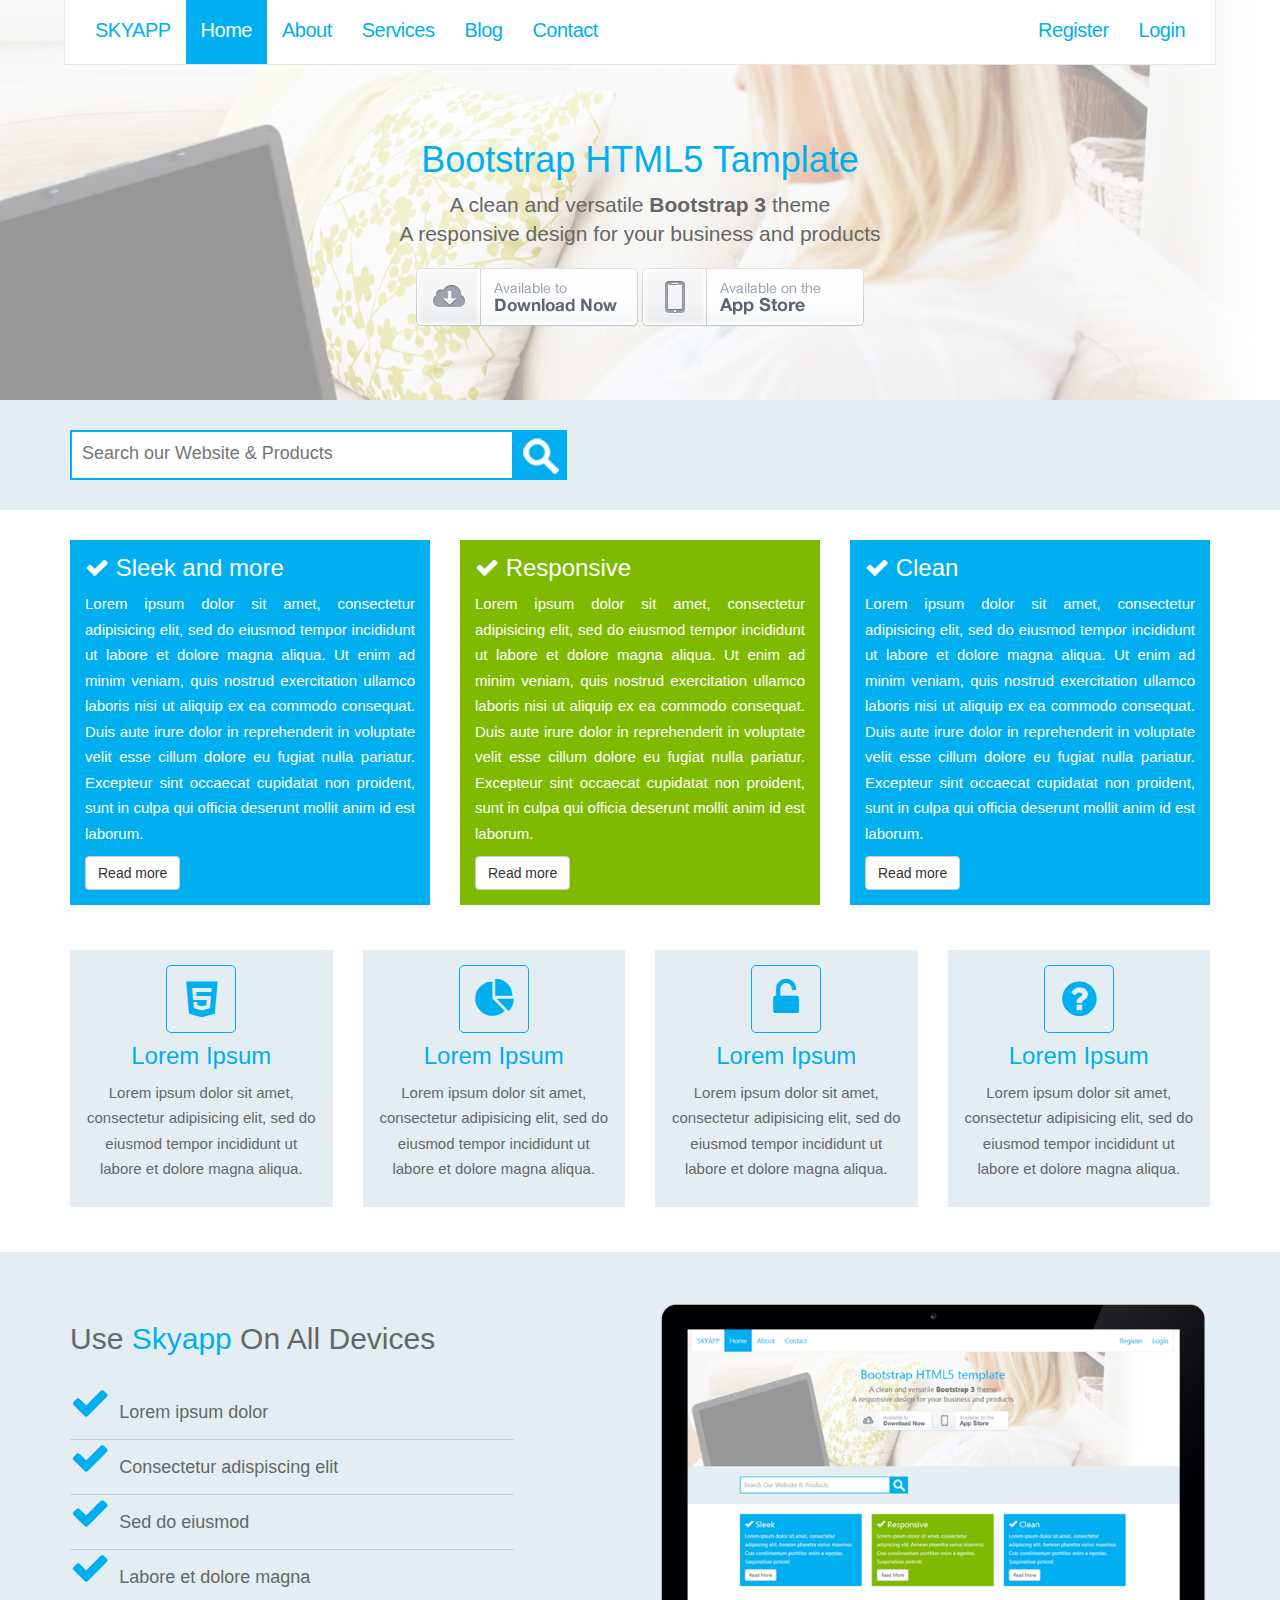
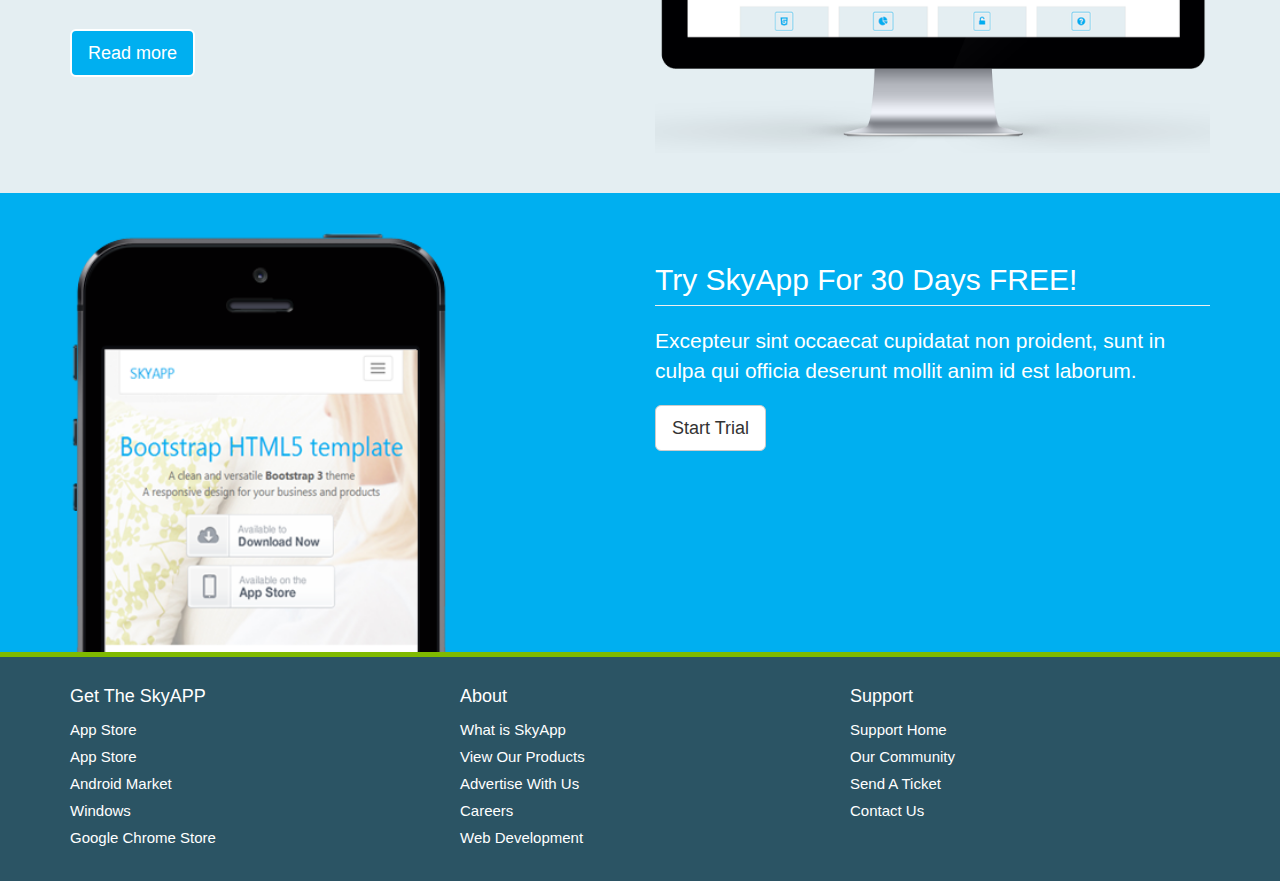
<file: index.html>
<!DOCTYPE html>
<html lang="en">
  <head>
    <meta charset="utf-8">
    <meta http-equiv="X-UA-Compatible" content="IE=edge">
    <meta name="viewport" content="width=device-width, initial-scale=1">

    <title>SkyApp | Welcome</title>

    <!-- Bootstrap core CSS -->
    <link href="css/bootstrap.css" rel="stylesheet">
    <!-- Custom styles for this template -->
    <link href="css/font-awesome.css" rel="stylesheet">
    <link href="css/main.css" rel="stylesheet">
  </head>

  <body>
    <header class="header-main">
      <nav class="navbar navbar-inverse navbar-fixed-top">
          <div class="navbar-header">
            <button type="button" class="navbar-toggle collapsed" data-toggle="collapse" data-target="#navbar" aria-expanded="false" aria-controls="navbar">
              <span class="sr-only">Toggle navigation</span>
              <span class="icon-bar"></span>
              <span class="icon-bar"></span>
              <span class="icon-bar"></span>
            </button>
            <a class="navbar-brand" href="#">SKYAPP</a>
          </div>
          <div id="navbar" class="collapse navbar-collapse">
            <ul class="nav navbar-nav">
              <li class="active"><a href="index.html">Home</a></li>
              <li><a href="about.html">About</a></li>
              <li><a href="services.html">Services</a></li>
              <li><a href="blog.html">Blog</a></li>
              <li><a href="contact.html">Contact</a></li>
            </ul>
            <ul class="nav navbar-nav navbar-sub pull-right">
                <li><a href="#">Register</a></li>
                <li><a href="#">Login</a></li>
            </ul>
          </div>
          <!--/.nav-collapse -->
      </nav>
    </header>

    <section class="section-showcase">
      <div class="container showcase-content">
        <h1>Bootstrap HTML5 Tamplate</h1>
        <p class="lead">A clean and versatile <strong> Bootstrap 3</strong> theme<br> A responsive design for your business and products</p>
        <div class="downloads">
          <a href="#"><img src="img/btn-download.png" alt="Download"></a>
          <a href="#"><img src="img/btn-appstore.png" alt="Download"></a>
        </div>
      </div>
    </section>

    <section class="section-light">
      <div class="container">
        <div class="row">
          <div class="col-md-6">
            <form class="search">
              <div>
                <input type="search" placeholder="Search our Website & Products">
                <button type="submit" value=""><img src="img/search.png" alt="search"></button>
              </div>
            </form>
          </div>
          <div class="col-md-6">

          </div>
        </div>
      </div>
    </section>

    <section class="section-justify">
      <div class="container">
        <div class="row">
          <div class="col-md-4">
            <div class="block block-primary">
              <h3><i class="fa fa-check"></i> Sleek and more</h3>
              <p>Lorem ipsum dolor sit amet, consectetur adipisicing elit, sed do
              eiusmod tempor incididunt ut labore et dolore magna aliqua. Ut enim ad minim veniam,
              quis nostrud exercitation ullamco laboris nisi ut aliquip ex ea commodo consequat.
              Duis aute irure dolor in reprehenderit in voluptate velit esse cillum dolore eu
              fugiat nulla pariatur. Excepteur sint occaecat cupidatat non proident, sunt in culpa
              qui officia deserunt mollit anim id est laborum.
              </p>
              <a href="#" class="btn btn-default">Read more</a>
            </div>
          </div>
          <div class="col-md-4">
            <div class="block block-secondary">
              <h3><i class="fa fa-check"></i> Responsive</h3>
              <p>Lorem ipsum dolor sit amet, consectetur adipisicing elit, sed do
              eiusmod tempor incididunt ut labore et dolore magna aliqua. Ut enim ad minim veniam,
              quis nostrud exercitation ullamco laboris nisi ut aliquip ex ea commodo consequat.
              Duis aute irure dolor in reprehenderit in voluptate velit esse cillum dolore eu
              fugiat nulla pariatur. Excepteur sint occaecat cupidatat non proident, sunt in culpa
              qui officia deserunt mollit anim id est laborum.
              </p>
              <a href="#" class="btn btn-default">Read more</a>
          </div>
          </div>
          <div class="col-md-4">
            <div class="block block-primary">
              <h3><i class="fa fa-check"></i> Clean</h3>
              <p>Lorem ipsum dolor sit amet, consectetur adipisicing elit, sed do
              eiusmod tempor incididunt ut labore et dolore magna aliqua. Ut enim ad minim veniam,
              quis nostrud exercitation ullamco laboris nisi ut aliquip ex ea commodo consequat.
              Duis aute irure dolor in reprehenderit in voluptate velit esse cillum dolore eu
              fugiat nulla pariatur. Excepteur sint occaecat cupidatat non proident, sunt in culpa
              qui officia deserunt mollit anim id est laborum.
              </p>
              <a href="#" class="btn btn-default">Read more</a>
          </div>
        </div>
      </div>
    </section>

    <section class="no-pad-top">
      <div class="container">
        <div class="row">
          <div class="col-md-3">
            <div class="block block-light block-center">
              <i class="fa fa-html5 fa-primary fa-border fa-6"></i>
              <h3 class="heading-primary">Lorem Ipsum</h3>
              <p>Lorem ipsum dolor sit amet, consectetur adipisicing elit, sed do
              eiusmod tempor incididunt ut labore et dolore magna aliqua.</p>
            </div>
          </div>
          <div class="col-md-3">
            <div class="block block-light block-center">
              <i class="fa fa-pie-chart fa-primary fa-border fa-6"></i>
              <h3 class="heading-primary">Lorem Ipsum</h3>
              <p>Lorem ipsum dolor sit amet, consectetur adipisicing elit, sed do
              eiusmod tempor incididunt ut labore et dolore magna aliqua.</p>
            </div>
          </div>
          <div class="col-md-3">
            <div class="block block-light block-center">
              <i class="fa fa-unlock-alt fa-primary fa-border fa-6"></i>
              <h3 class="heading-primary">Lorem Ipsum</h3>
              <p>Lorem ipsum dolor sit amet, consectetur adipisicing elit, sed do
              eiusmod tempor incididunt ut labore et dolore magna aliqua.</p>
            </div>
          </div>
          <div class="col-md-3">
            <div class="block block-light block-center">
              <i class="fa fa-question-circle fa-primary fa-border fa-6"></i>
              <h3 class="heading-primary">Lorem Ipsum</h3>
              <p>Lorem ipsum dolor sit amet, consectetur adipisicing elit, sed do
              eiusmod tempor incididunt ut labore et dolore magna aliqua.</p>
            </div>
          </div>
        </div>
      </div>
    </section>

    <section class="section-light extra-pad">
      <div class="container">
        <div class="row">
          <div class="col-md-6">
              <h2 class="page-header">Use <span class="em-primary">Skyapp</span> On All Devices</h2>
              <ul class="list list-feature">
                <li><i class="fa fa-check fa-primary fa-6"></i> <span>Lorem ipsum dolor</span></li>
                <li><i class="fa fa-check fa-primary fa-6"></i> <span>Consectetur adispiscing elit</span></li>
                <li><i class="fa fa-check fa-primary fa-6"></i> <span>Sed do eiusmod</span></li>
                <li><i class="fa fa-check fa-primary fa-6"></i> <span>Labore et dolore magna</span></li>
              </ul>
              <br>
              <a href="#" class="btn btn-primary btn-lg">Read more</a>
            </div>
          <div class="col-md-6">
            <img class="device" src="img/device-imac.png">
          </div>
        </div>
      </div>
    </section>

    <section class="section-primary extra-pad">
      <div class="container">
        <div class="row">
          <div class="col-md-6">
            <img class="device device-small" src="img/device-iphone.png">
            </div>
          <div class="col-md-6">
            <h2 class="page-header">Try SkyApp For 30 Days FREE!</h2>
            <p class="lead">Excepteur sint occaecat cupidatat non proident, sunt in culpa
            qui officia deserunt mollit anim id est laborum.</p>
            <a href="#" class="btn btn-lg btn-default btn-rounded">Start Trial</a>
          </div>
        </div>
      </div>
    </section>

    <footer class="footer-main">
      <div class="container">
        <div class="row">
          <div class="col-md-4">
            <h4>Get The SkyAPP</h4>
            <ul>
              <li class="app-appstore"><a href="#">App Store</a></li>
              <li class="app-play"><a href="#">App Store</a></li>
              <li class="app-droid-"><a href="#">Android Market</a></li>
              <li class="app-windows"><a href="#">Windows</a></li>
              <li class="app-chrome"><a href="#">Google Chrome Store</a></li>
            </ul>
          </div>
          <div class="col-md-4">
            <h4>About</h4>
            <ul>
              <li><a href="#">What is SkyApp</a></li>
              <li><a href="#">View Our Products</a></li>
              <li><a href="#">Advertise With Us</a></li>
              <li><a href="#">Careers</a></li>
              <li><a href="#">Web Development</a></li>
            </ul>
          </div>
          <div class="col-md-4">
            <h4>Support</h4>
            <ul>
              <li><a href="#">Support Home</a></li>
              <li><a href="#">Our Community</a></li>
              <li><a href="#">Send A Ticket</a></li>
              <li><a href="#">Contact Us</a></li>
            </ul>
          </div>
        </div>
      </div>
    </footer>


    <!-- Bootstrap core JavaScript
    ================================================== -->
    <!-- Placed at the end of the document so the pages load faster -->
    <script src="js/jquery.js"></script>
    <script src="js/bootstrap.js"></script>
  </body>
</html>
</file>
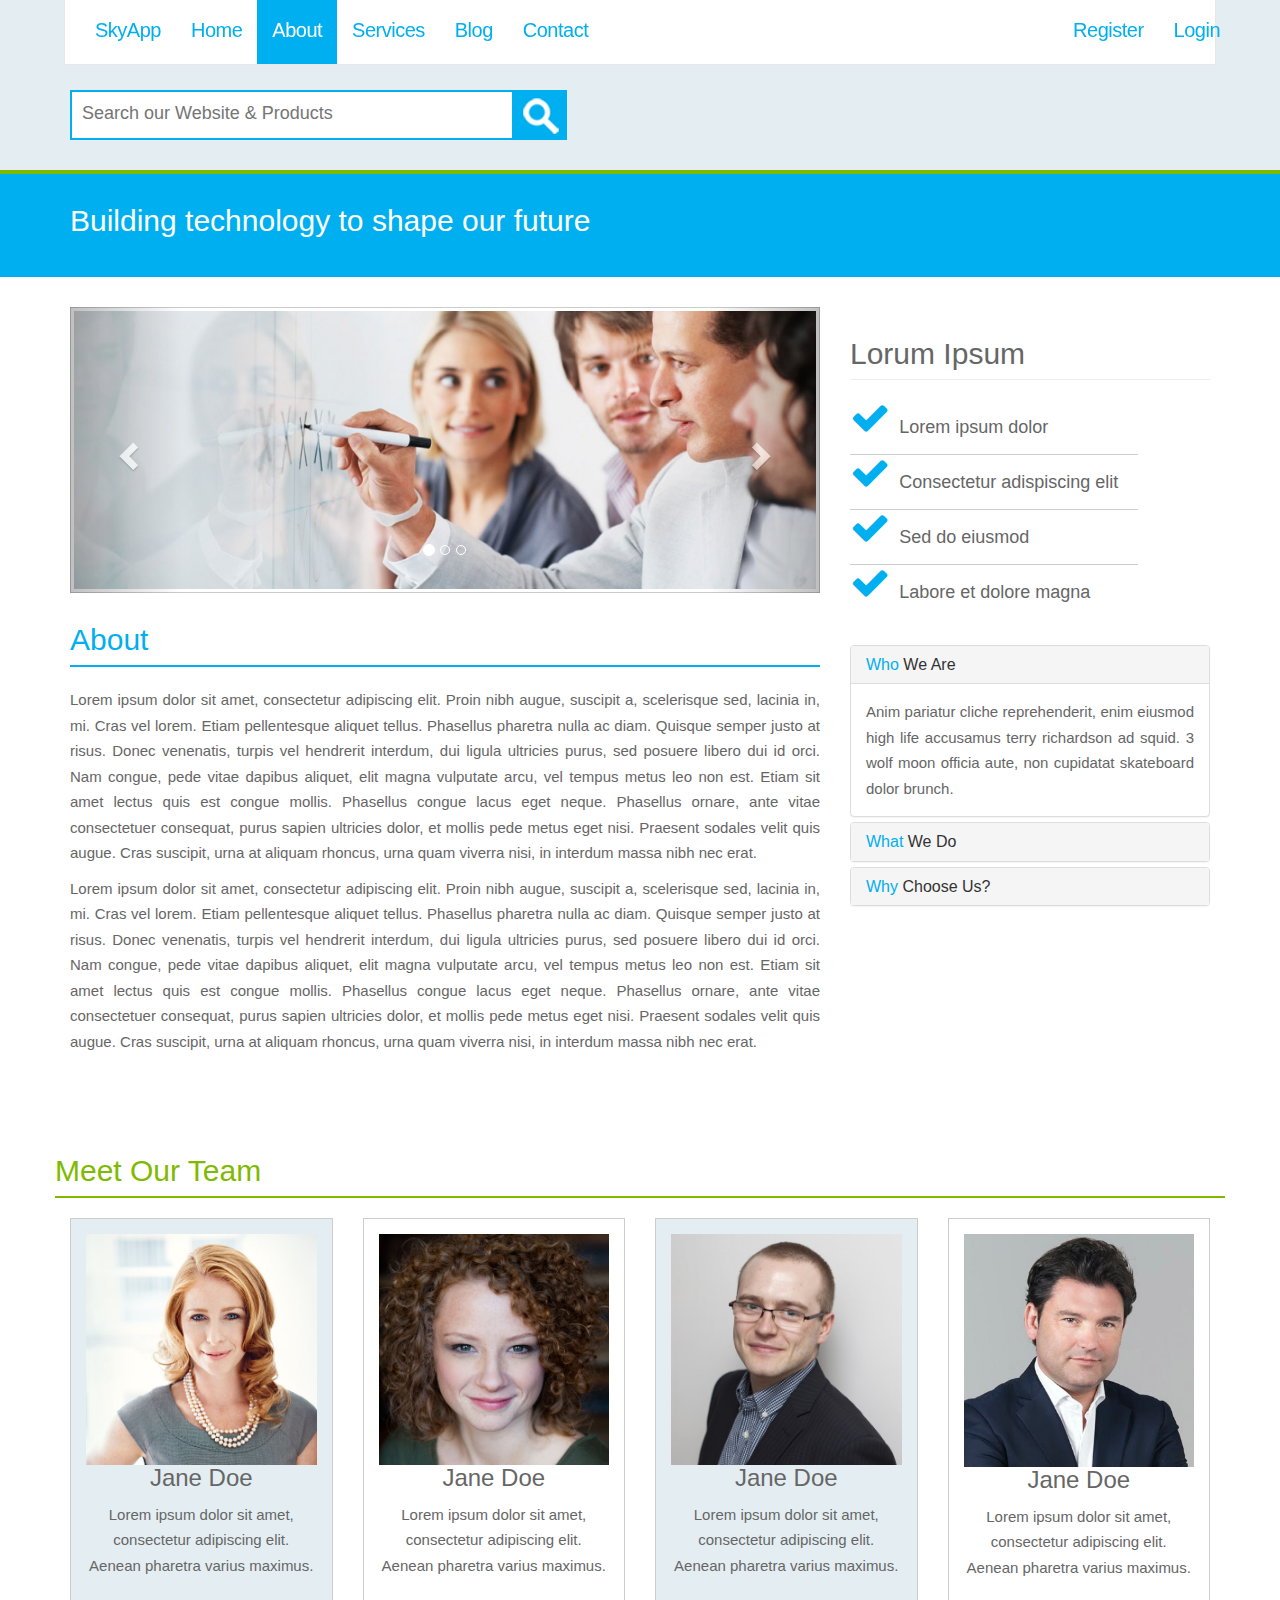
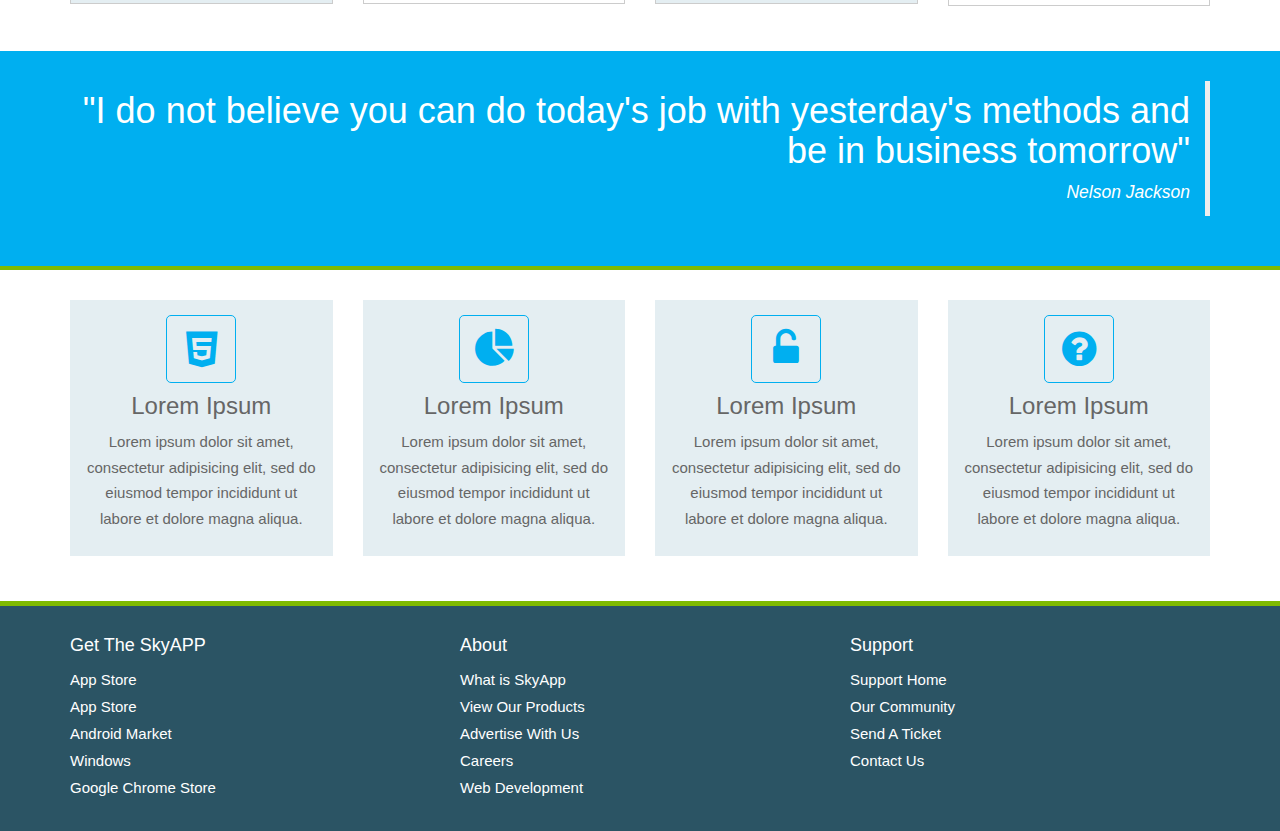
<file: about.html>
<!DOCTYPE html>
<html lang="en">
  <head>
    <meta charset="utf-8">
    <meta http-equiv="X-UA-Compatible" content="IE=edge">
    <meta name="viewport" content="width=device-width, initial-scale=1">

    <title>SkyApp | About</title>

    <!-- Bootstrap core CSS -->
    <link href="css/bootstrap.css" rel="stylesheet">
    <!-- Custom styles for this template -->
    <link href="css/font-awesome.css" rel="stylesheet">
    <link href="css/main.css" rel="stylesheet">
  </head>
  <body>
    <header class="header-main">
      <nav class="navbar navbar-inverse navbar-fixed-top">
        <div class="container">
          <div class="navbar-header">
            <button type="button" class="navbar-toggle collapsed" data-toggle="collapse" data-target="#navbar" aria-expanded="false" aria-controls="navbar">
              <span class="sr-only">Toggle navigation</span>
              <span class="icon-bar"></span>
              <span class="icon-bar"></span>
              <span class="icon-bar"></span>
            </button>
            <a class="navbar-brand" href="#">SkyApp</a>
          </div>
          <div id="navbar" class="collapse navbar-collapse">
            <ul class="nav navbar-nav">
              <li><a href="index.html">Home</a></li>
              <li class="active"><a href="about.html">About</a></li>
              <li><a href="services.html">Services</a></li>
              <li><a href="blog.html">Blog</a></li>
              <li><a href="contact.html">Contact</a></li>
            </ul>
            <ul class="nav navbar-nav navbar-sub pull-right">
                <li><a href="#">Register</a></li>
                <li><a href="#">Login</a></li>
            </ul>
          </div><!--/.nav-collapse -->
        </div>
      </nav>
  </header>

<section class="section-light top-inner">
  <div class="container">
    <div class="row">
      <div class="col-md-6">
        <form class="search">
          <div>
            <input type="search" placeholder="Search our Website & Products">
            <button type="submit" value=""><img src="img/search.png" alt="search"></button>

          </div>
        </form>
      </div>
      <div class="col-md-6">

      </div>
    </div>
  </div>
</section>

<section class="section-primary-a">
  <div class="container">
    <div class="row">
      <div class="col-md-12">
        <h2>Building technology to shape our future</h2>
      </div>
    </div>
  </div>
</section>

<section class="section-main section-justify">
  <div class="container">
    <div class="row">
      <div class="col-md-8">
        <div id="carousel-example-generic" class="carousel slide" data-ride="carousel">
          <!-- Indicators -->
          <ol class="carousel-indicators">
            <li data-target="#carousel-example-generic" data-slide-to="0" class="active"></li>
            <li data-target="#carousel-example-generic" data-slide-to="1"></li>
            <li data-target="#carousel-example-generic" data-slide-to="2"></li>
          </ol>

          <!-- Wrapper for slides -->
          <div class="carousel-inner" role="listbox">
            <div class="item active">
              <img src="img/slide1.jpg" alt="...">
              <div class="carousel-caption">
              </div>
            </div>
            <div class="item">
              <img src="img/slide2.jpg" alt="...">
              <div class="carousel-caption">
              </div>
            </div>
            <div class="item">
              <img src="img/slide3.jpg" alt="...">
              <div class="carousel-caption">
              </div>
            </div>
          </div>

          <!-- Controls -->
          <a class="left carousel-control" href="#carousel-example-generic" role="button" data-slide="prev">
            <span class="glyphicon glyphicon-chevron-left" aria-hidden="true"></span>
            <span class="sr-only">Previous</span>
          </a>
          <a class="right carousel-control" href="#carousel-example-generic" role="button" data-slide="next">
            <span class="glyphicon glyphicon-chevron-right" aria-hidden="true"></span>
            <span class="sr-only">Next</span>
          </a>
        </div>
        <h2 class="page-header heading-primary-a">About</h2>
        <p>Lorem ipsum dolor sit amet, consectetur adipiscing elit. Proin nibh augue, suscipit a, scelerisque sed, lacinia in, mi. Cras vel lorem. Etiam pellentesque aliquet tellus. Phasellus pharetra nulla ac diam. Quisque semper justo at risus. Donec venenatis, turpis vel hendrerit interdum, dui ligula ultricies purus, sed posuere libero dui id orci. Nam congue, pede vitae dapibus aliquet, elit magna vulputate arcu, vel tempus metus leo non est. Etiam sit amet lectus quis est congue mollis. Phasellus congue lacus eget neque. Phasellus ornare, ante vitae consectetuer consequat, purus sapien ultricies dolor, et mollis pede metus eget nisi. Praesent sodales velit quis augue. Cras suscipit, urna at aliquam rhoncus, urna quam viverra nisi, in interdum massa nibh nec erat.</p>
        <p>Lorem ipsum dolor sit amet, consectetur adipiscing elit. Proin nibh augue, suscipit a, scelerisque sed, lacinia in, mi. Cras vel lorem. Etiam pellentesque aliquet tellus. Phasellus pharetra nulla ac diam. Quisque semper justo at risus. Donec venenatis, turpis vel hendrerit interdum, dui ligula ultricies purus, sed posuere libero dui id orci. Nam congue, pede vitae dapibus aliquet, elit magna vulputate arcu, vel tempus metus leo non est. Etiam sit amet lectus quis est congue mollis. Phasellus congue lacus eget neque. Phasellus ornare, ante vitae consectetuer consequat, purus sapien ultricies dolor, et mollis pede metus eget nisi. Praesent sodales velit quis augue. Cras suscipit, urna at aliquam rhoncus, urna quam viverra nisi, in interdum massa nibh nec erat.</p>

      </div>
      <div class="col-md-4">
        <h2 class="page-header">Lorum Ipsum</h2>
        <ul class="list list-feature">
          <li><i class="fa fa-check fa-primary fa-6"></i> <span>Lorem ipsum dolor</span></li>
          <li><i class="fa fa-check fa-primary fa-6"></i> <span>Consectetur adispiscing elit</span></li>
          <li><i class="fa fa-check fa-primary fa-6"></i> <span>Sed do eiusmod</span></li>
          <li><i class="fa fa-check fa-primary fa-6"></i> <span>Labore et dolore magna</span></li>
        </ul>
        <br>
        <div class="panel-group" id="accordion" role="tablist" aria-multiselectable="true">
  <div class="panel panel-default">
    <div class="panel-heading" role="tab" id="headingOne">
      <h4 class="panel-title">
        <a role="button" data-toggle="collapse" data-parent="#accordion" href="#collapseOne" aria-expanded="true" aria-controls="collapseOne">
          <span class="em-primary">Who</span> We Are
        </a>
      </h4>
    </div>
    <div id="collapseOne" class="panel-collapse collapse in" role="tabpanel" aria-labelledby="headingOne">
      <div class="panel-body">
        Anim pariatur cliche reprehenderit, enim eiusmod high life accusamus terry richardson ad squid. 3 wolf moon officia aute, non cupidatat skateboard dolor brunch.
      </div>
    </div>
  </div>
  <div class="panel panel-default">
    <div class="panel-heading" role="tab" id="headingTwo">
      <h4 class="panel-title">
        <a class="collapsed" role="button" data-toggle="collapse" data-parent="#accordion" href="#collapseTwo" aria-expanded="false" aria-controls="collapseTwo">
          <span class="em-primary">What</span> We Do
        </a>
      </h4>
    </div>
    <div id="collapseTwo" class="panel-collapse collapse" role="tabpanel" aria-labelledby="headingTwo">
      <div class="panel-body">
        Anim pariatur cliche reprehenderit, enim eiusmod high life accusamus terry richardson ad squid. 3 wolf moon officia aute, non cupidatat skateboard dolor brunch.
      </div>
    </div>
  </div>
  <div class="panel panel-default">
    <div class="panel-heading" role="tab" id="headingThree">
      <h4 class="panel-title">
        <a class="collapsed" role="button" data-toggle="collapse" data-parent="#accordion" href="#collapseThree" aria-expanded="false" aria-controls="collapseThree">
          <span class="em-primary">Why</span> Choose Us?
        </a>
      </h4>
    </div>
    <div id="collapseThree" class="panel-collapse collapse" role="tabpanel" aria-labelledby="headingThree">
      <div class="panel-body">
        Anim pariatur cliche reprehenderit, enim eiusmod high life accusamus terry richardson ad squid.
      </div>
    </div>
  </div>
</div>
      </div>
    </div>
  </div>
</section>

<section>
  <div class="container">
    <div class="row">
      <h2 class="page-header heading-secondary-a">Meet Our Team</h2>
      <div class="col-md-3">
        <div class="block block-light block-center block-image block-border">
          <img src="img/headshot1.jpg">
          <h3>Jane Doe</h3>
          <p>
            Lorem ipsum dolor sit amet, consectetur adipiscing elit. Aenean pharetra varius maximus.
          </p>
        </div>
      </div>
      <div class="col-md-3">
        <div class="block block-center block-image block-border">
          <img src="img/headshot2.jpg">
          <h3>Jane Doe</h3>
          <p>
            Lorem ipsum dolor sit amet, consectetur adipiscing elit. Aenean pharetra varius maximus.
          </p>
        </div>
      </div>
      <div class="col-md-3">
        <div class="block block-light block-center block-image block-border">
          <img src="img/headshot3.jpg">
          <h3>Jane Doe</h3>
          <p>
            Lorem ipsum dolor sit amet, consectetur adipiscing elit. Aenean pharetra varius maximus.
          </p>
        </div>
      </div>
      <div class="col-md-3">
        <div class="block block-center block-image block-border">
          <img src="img/headshot4.jpg">
          <h3>Jane Doe</h3>
          <p>
            Lorem ipsum dolor sit amet, consectetur adipiscing elit. Aenean pharetra varius maximus.
          </p>
        </div>
      </div>
    </div>
  </div>
</section>

<section class="section-primary-b">
  <div class="container">
    <div class="row">
      <div class="col-md-12">
        <blockquote class="blockquote blockquote-reverse">
          <h1>"I do not believe you can do today's job with yesterday's methods and be in business tomorrow"</h1>
          <em>Nelson Jackson</em>
        </blockquote>
      </div>
    </div>
  </div>
</section>

<section>
  <div class="container">
    <div class="row">
      <div class="col-md-3">
        <div class="block block-light block-center">
          <i class="fa fa-html5 fa-primary fa-border fa-6"></i>
          <h3>Lorem Ipsum</h3>
          <p>Lorem ipsum dolor sit amet, consectetur adipisicing elit, sed do
          eiusmod tempor incididunt ut labore et dolore magna aliqua.</p>
        </div>
      </div>
      <div class="col-md-3">
        <div class="block block-light block-center">
          <i class="fa fa-pie-chart fa-primary fa-border fa-6"></i>
          <h3>Lorem Ipsum</h3>
          <p>Lorem ipsum dolor sit amet, consectetur adipisicing elit, sed do
          eiusmod tempor incididunt ut labore et dolore magna aliqua.</p>
        </div>
      </div>
      <div class="col-md-3">
        <div class="block block-light block-center">
          <i class="fa fa-unlock-alt fa-primary fa-border fa-6"></i>
          <h3>Lorem Ipsum</h3>
          <p>Lorem ipsum dolor sit amet, consectetur adipisicing elit, sed do
          eiusmod tempor incididunt ut labore et dolore magna aliqua.</p>
        </div>
      </div>
      <div class="col-md-3">
        <div class="block block-light block-center">
          <i class="fa fa-question-circle fa-primary fa-border fa-6"></i>
          <h3>Lorem Ipsum</h3>
          <p>Lorem ipsum dolor sit amet, consectetur adipisicing elit, sed do
          eiusmod tempor incididunt ut labore et dolore magna aliqua.</p>
        </div>
      </div>
    </div>
  </div>
</section>

<footer class="footer-main">
  <div class="container">
    <div class="row">
      <div class="col-md-4">
        <h4>Get The SkyAPP</h4>
        <ul>
          <li class="app-appstore"><a href="#">App Store</a></li>
          <li class="app-play"><a href="#">App Store</a></li>
          <li class="app-droid-"><a href="#">Android Market</a></li>
          <li class="app-windows"><a href="#">Windows</a></li>
          <li class="app-chrome"><a href="#">Google Chrome Store</a></li>
        </ul>
      </div>
      <div class="col-md-4">
        <h4>About</h4>
        <ul>
          <li><a href="#">What is SkyApp</a></li>
          <li><a href="#">View Our Products</a></li>
          <li><a href="#">Advertise With Us</a></li>
          <li><a href="#">Careers</a></li>
          <li><a href="#">Web Development</a></li>
        </ul>
      </div>
      <div class="col-md-4">
        <h4>Support</h4>
        <ul>
          <li><a href="#">Support Home</a></li>
          <li><a href="#">Our Community</a></li>
          <li><a href="#">Send A Ticket</a></li>
          <li><a href="#">Contact Us</a></li>
        </ul>
      </div>
    </div>
  </div>
</footer>


    <!-- Bootstrap core JavaScript
    ================================================== -->
    <!-- Placed at the end of the document so the pages load faster -->
    <script src="js/jquery.js"></script>
    <script src="js/bootstrap.js"></script>
  </body>
</html>
</file>
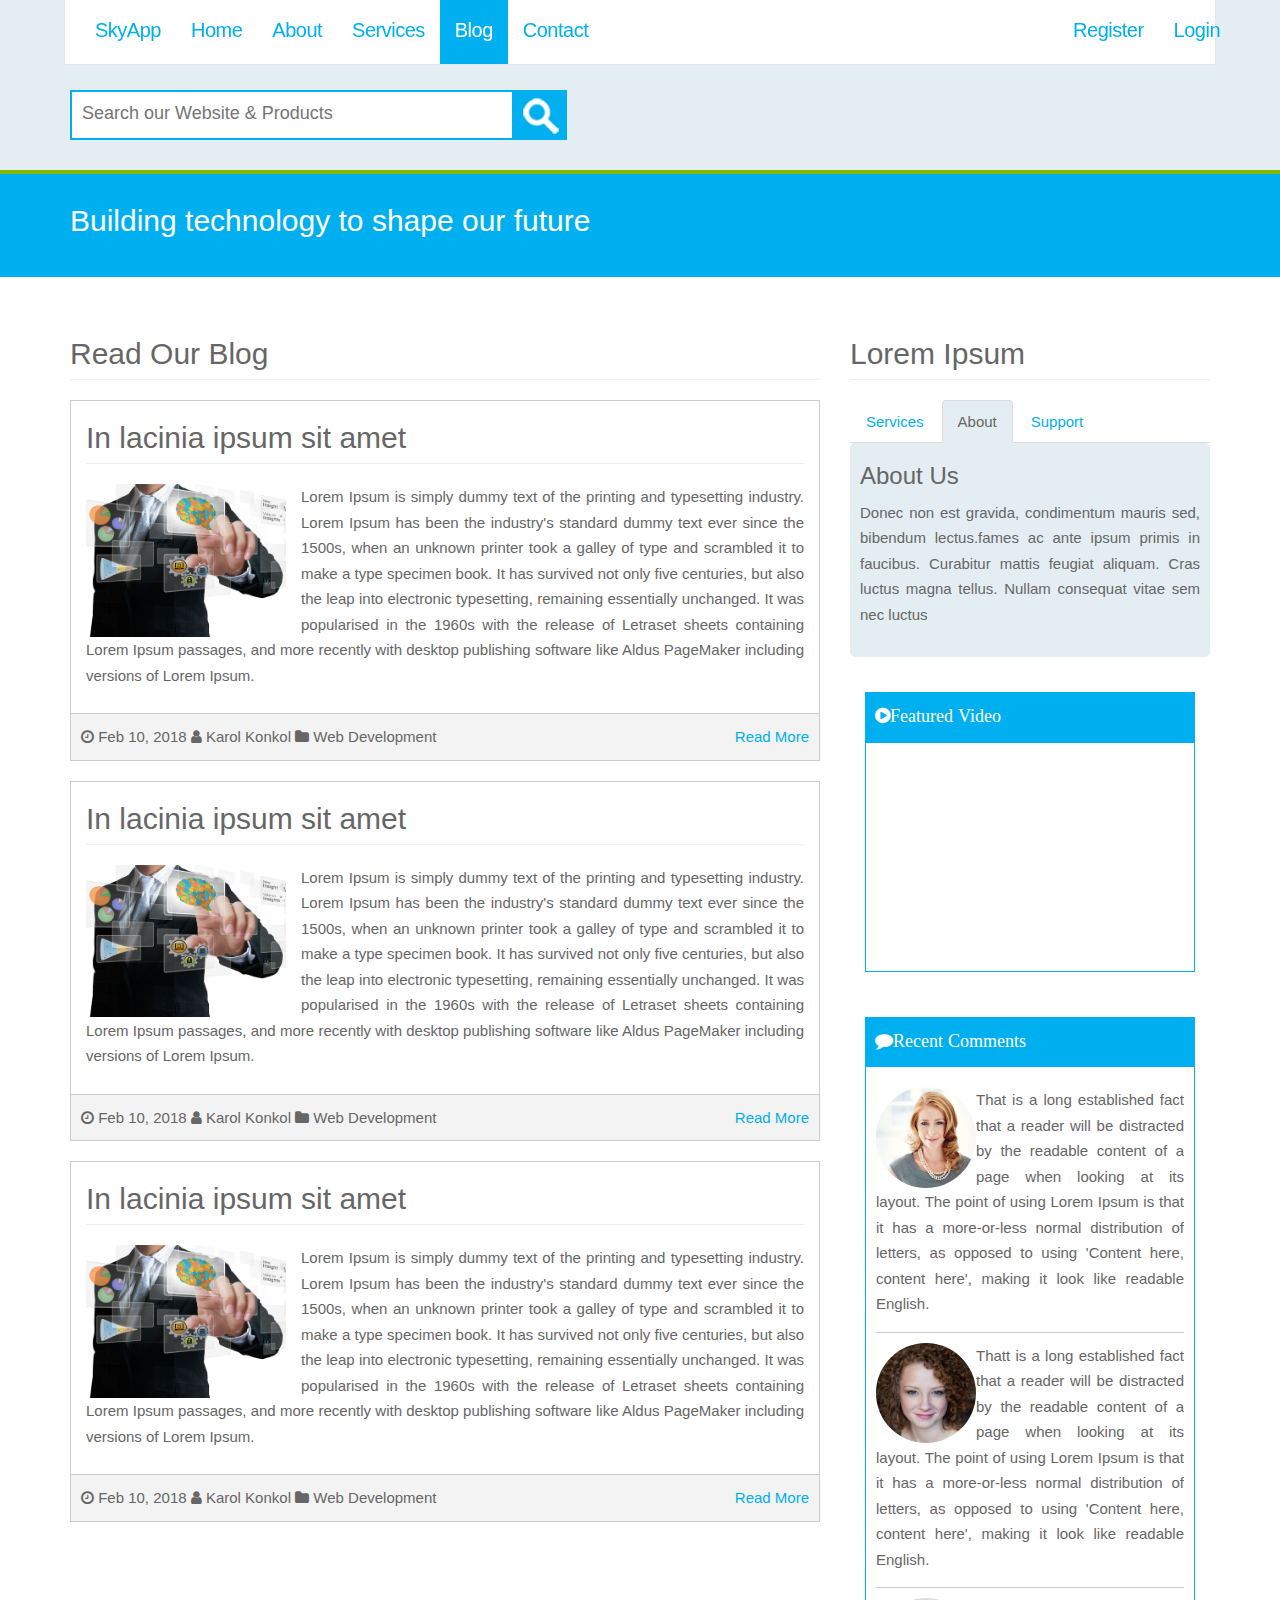
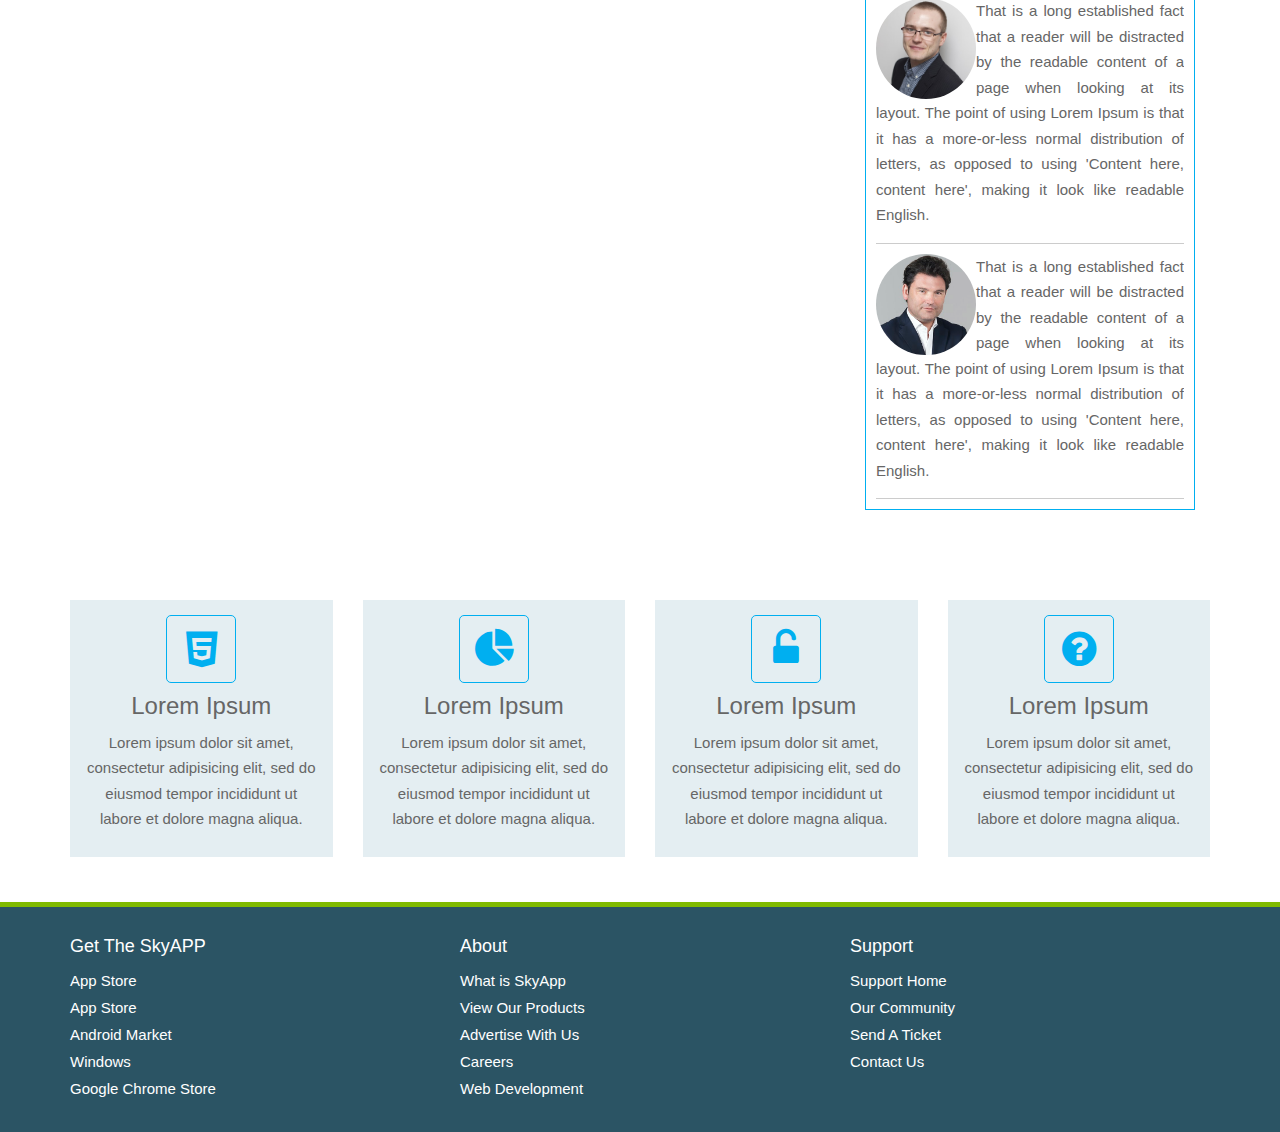
<file: blog.html>
<!DOCTYPE html>
<html lang="en">
  <head>
    <meta charset="utf-8">
    <meta http-equiv="X-UA-Compatible" content="IE=edge">
    <meta name="viewport" content="width=device-width, initial-scale=1">

    <title>SkyApp | Blog</title>

    <!-- Bootstrap core CSS -->
    <link href="css/bootstrap.css" rel="stylesheet">
    <!-- Custom styles for this template -->
    <link href="css/font-awesome.css" rel="stylesheet">
    <link href="css/main.css" rel="stylesheet">
  </head>
  <body>
    <header class="header-main">
      <nav class="navbar navbar-inverse navbar-fixed-top">
        <div class="container">
          <div class="navbar-header">
            <button type="button" class="navbar-toggle collapsed" data-toggle="collapse" data-target="#navbar" aria-expanded="false" aria-controls="navbar">
              <span class="sr-only">Toggle navigation</span>
              <span class="icon-bar"></span>
              <span class="icon-bar"></span>
              <span class="icon-bar"></span>
            </button>
            <a class="navbar-brand" href="#">SkyApp</a>
          </div>
          <div id="navbar" class="collapse navbar-collapse">
            <ul class="nav navbar-nav">
              <li><a href="index.html">Home</a></li>
              <li><a href="about.html">About</a></li>
              <li><a href="services.html">Services</a></li>
              <li class="active"><a href="blog.html">Blog</a></li>
              <li><a href="contact.html">Contact</a></li>
            </ul>
            <ul class="nav navbar-nav navbar-sub pull-right">
                <li><a href="#">Register</a></li>
                <li><a href="#">Login</a></li>
            </ul>
          </div><!--/.nav-collapse -->
        </div>
      </nav>
  </header>

<section class="section-light top-inner">
  <div class="container">
    <div class="row">
      <div class="col-md-6">
        <form class="search">
          <div>
            <input type="search" placeholder="Search our Website & Products">
            <button type="submit" value=""><img src="img/search.png" alt="search"></button>

          </div>
        </form>
      </div>
      <div class="col-md-6">

      </div>
    </div>
  </div>
</section>

<section class="section-primary-a">
  <div class="container">
    <div class="row">
      <div class="col-md-12">
        <h2>Building technology to shape our future</h2>
      </div>
    </div>
  </div>
</section>

<section class="section-main section-justify">
  <div class="container">
    <div class="row">
      <div class="col-md-8">
        <h2 class="page-header">Read Our Blog</h2>
        <div class="blog-post">
          <h2 class="page-header">In lacinia ipsum sit amet</h2>
          <img src="img/blog1.png" class="img-sm img-bordered blog-featured">
          <p>Lorem Ipsum is simply dummy text of the printing and typesetting industry. Lorem Ipsum has been the industry's standard dummy text ever since the 1500s, when an unknown printer took a galley of type and scrambled it to make a type specimen book. It has survived not only five centuries, but also the leap into electronic typesetting, remaining essentially unchanged. It was popularised in the 1960s with the release of Letraset sheets containing Lorem Ipsum passages, and more recently with desktop publishing software like Aldus PageMaker including versions of Lorem Ipsum.</p>
        </div>
        <div class="post-meta">
          <i class="fa fa-clock-o"></i> Feb 10, 2018
          <i class="fa fa-user"></i> Karol Konkol
          <i class="fa fa-folder"></i> Web Development
          <a class="pull-right" href="#">Read More</a>
        </div>

        <div class="blog-post">
          <h2 class="page-header">In lacinia ipsum sit amet</h2>
          <img src="img/blog1.png" class="img-sm img-bordered blog-featured">
          <p>Lorem Ipsum is simply dummy text of the printing and typesetting industry. Lorem Ipsum has been the industry's standard dummy text ever since the 1500s, when an unknown printer took a galley of type and scrambled it to make a type specimen book. It has survived not only five centuries, but also the leap into electronic typesetting, remaining essentially unchanged. It was popularised in the 1960s with the release of Letraset sheets containing Lorem Ipsum passages, and more recently with desktop publishing software like Aldus PageMaker including versions of Lorem Ipsum.</p>
        </div>
        <div class="post-meta">
          <i class="fa fa-clock-o"></i> Feb 10, 2018
          <i class="fa fa-user"></i> Karol Konkol
          <i class="fa fa-folder"></i> Web Development
          <a class="pull-right" href="#">Read More</a>
        </div>

        <div class="blog-post">
          <h2 class="page-header">In lacinia ipsum sit amet</h2>
          <img src="img/blog1.png" class="img-sm img-bordered blog-featured">
          <p>Lorem Ipsum is simply dummy text of the printing and typesetting industry. Lorem Ipsum has been the industry's standard dummy text ever since the 1500s, when an unknown printer took a galley of type and scrambled it to make a type specimen book. It has survived not only five centuries, but also the leap into electronic typesetting, remaining essentially unchanged. It was popularised in the 1960s with the release of Letraset sheets containing Lorem Ipsum passages, and more recently with desktop publishing software like Aldus PageMaker including versions of Lorem Ipsum.</p>
        </div>
        <div class="post-meta">
          <i class="fa fa-clock-o"></i> Feb 10, 2018
          <i class="fa fa-user"></i> Karol Konkol
          <i class="fa fa-folder"></i> Web Development
          <a class="pull-right" href="#">Read More</a>
        </div>
      </div>
      <div class="col-md-4">
        <h2 class="page-header">Lorem Ipsum</h2>
          <div class="tab tab-light">
          <!-- Nav tabs -->
          <ul class="nav nav-tabs" role="tablist">
            <li role="presentation"><a href="#services" aria-controls="services" role="tab" data-toggle="tab">Services</a></li>
            <li role="presentation" class="active"><a href="#about" aria-controls="about" role="tab" data-toggle="tab">About</a></li>
            <li role="presentation"><a href="#support" aria-controls="support" role="tab" data-toggle="tab">Support</a></li>
          </ul>

          <!-- Tab panes -->
          <div class="tab-content">
            <div role="tabpanel" class="tab-pane" id="services">
              <h3>Services</h3>
              <p>Condimentum mauris sed, bibendum lectus. Duis posuere turpis augue. Interdum et malesuada fames ac ante ipsum primis in faucibus. Curabitur mattis feugiat aliquam. Cras luctus magna tellus. Nullam consequat vitae sem nec luctus</p>
            </div>
            <div role="tabpanel" class="tab-pane active" id="home">
              <h3>About Us</h3>
              <p>Donec non est gravida, condimentum mauris sed, bibendum lectus.fames ac ante ipsum primis in faucibus. Curabitur mattis feugiat aliquam. Cras luctus magna tellus. Nullam consequat vitae sem nec luctus</p>
            </div>
            <div role="tabpanel" class="tab-pane" id="support">
              <h3>Customer Support</h3>
              <p>Interdum et malesuada fames ac ante ipsum primis in faucibus. Donec non est gravida, condimentum mauris sed, bibendum lectus. Duis posuere turpis augue. Curabitur mattis feugiat aliquam. Cras luctus magna tellus. Nullam consequat vitae sem nec luctus</p>
            </div>
          </div>
        </div>
        <div class="block block-primary-head no-pad">
          <h3><i class="fa fa-play-circle">Featured Video</i></h3>
          <div class="block-content">
            <iframe src="http://www.youtube.com/embed/rUeiZ6c6EBw" width="208" height="200" frameborder="0" allowfullscreen>></iframe>
          </div>
        </div>
        <div class="block block-primary-head no-pad">
          <h3><i class="fa fa-comment">Recent Comments</i></h3>
          <div class="block-content">
            <ul class="list-comments">
              <li>
                <img src="img/headshot1.jpg" class="pull-left img-circle">
                <p>That is a long established fact that a reader will be distracted by the readable content of a page when looking at its layout. The point of using Lorem Ipsum is that it has a more-or-less normal distribution of letters, as opposed to using 'Content here, content here', making it look like readable English.</p>
              </li>
              <div class="clearfix"></div>
              <li>
                <img src="img/headshot2.jpg" class="pull-left img-circle">
                <p>Thatt is a long established fact that a reader will be distracted by the readable content of a page when looking at its layout. The point of using Lorem Ipsum is that it has a more-or-less normal distribution of letters, as opposed to using 'Content here, content here', making it look like readable English.</p>
              </li>
              <div class="clearfix"></div>
              <li>
                <img src="img/headshot3.jpg" class="pull-left img-circle">
                <p>That is a long established fact that a reader will be distracted by the readable content of a page when looking at its layout. The point of using Lorem Ipsum is that it has a more-or-less normal distribution of letters, as opposed to using 'Content here, content here', making it look like readable English.</p>
              </li>
              <div class="clearfix"></div>
              <li>
                <img src="img/headshot4.jpg" class="pull-left img-circle">
                <p>That is a long established fact that a reader will be distracted by the readable content of a page when looking at its layout. The point of using Lorem Ipsum is that it has a more-or-less normal distribution of letters, as opposed to using 'Content here, content here', making it look like readable English.</p>
              </li>
              <div class="clearfix"></div>
            </ul>
          </div>
        </div>
      </div>
    </div>
  </div>
</section>
<section>
  <div class="container">
    <div class="row">
      <div class="col-md-3">
        <div class="block block-light block-center">
          <i class="fa fa-html5 fa-primary fa-6 fa-border"></i>
          <h3>Lorem Ipsum</h3>
          <p>Lorem ipsum dolor sit amet, consectetur adipisicing elit, sed do
          eiusmod tempor incididunt ut labore et dolore magna aliqua.</p>
        </div>
      </div>
      <div class="col-md-3">
        <div class="block block-light block-center">
          <i class="fa fa-pie-chart fa-primary fa-6 fa-border"></i>
          <h3>Lorem Ipsum</h3>
          <p>Lorem ipsum dolor sit amet, consectetur adipisicing elit, sed do
          eiusmod tempor incididunt ut labore et dolore magna aliqua.</p>
        </div>
      </div>
      <div class="col-md-3">
        <div class="block block-light block-center">
          <i class="fa fa-unlock-alt fa-primary fa-6 fa-border"></i>
          <h3>Lorem Ipsum</h3>
          <p>Lorem ipsum dolor sit amet, consectetur adipisicing elit, sed do
          eiusmod tempor incididunt ut labore et dolore magna aliqua.</p>
        </div>
      </div>
      <div class="col-md-3">
        <div class="block block-light block-center">
          <i class="fa fa-question-circle fa-primary fa-6 fa-border"></i>
          <h3>Lorem Ipsum</h3>
          <p>Lorem ipsum dolor sit amet, consectetur adipisicing elit, sed do
          eiusmod tempor incididunt ut labore et dolore magna aliqua.</p>
        </div>
      </div>
    </div>
  </div>
</section>

<footer class="footer-main">
  <div class="container">
    <div class="row">
      <div class="col-md-4">
        <h4>Get The SkyAPP</h4>
        <ul>
          <li class="app-appstore"><a href="#">App Store</a></li>
          <li class="app-play"><a href="#">App Store</a></li>
          <li class="app-droid-"><a href="#">Android Market</a></li>
          <li class="app-windows"><a href="#">Windows</a></li>
          <li class="app-chrome"><a href="#">Google Chrome Store</a></li>
        </ul>
      </div>
      <div class="col-md-4">
        <h4>About</h4>
        <ul>
          <li><a href="#">What is SkyApp</a></li>
          <li><a href="#">View Our Products</a></li>
          <li><a href="#">Advertise With Us</a></li>
          <li><a href="#">Careers</a></li>
          <li><a href="#">Web Development</a></li>
        </ul>
      </div>
      <div class="col-md-4">
        <h4>Support</h4>
        <ul>
          <li><a href="#">Support Home</a></li>
          <li><a href="#">Our Community</a></li>
          <li><a href="#">Send A Ticket</a></li>
          <li><a href="#">Contact Us</a></li>
        </ul>
      </div>
    </div>
  </div>
</footer>


    <!-- Bootstrap core JavaScript
    ================================================== -->
    <!-- Placed at the end of the document so the pages load faster -->
    <script src="js/jquery.js"></script>
    <script src="js/bootstrap.js"></script>
  </body>
</html>
</file>
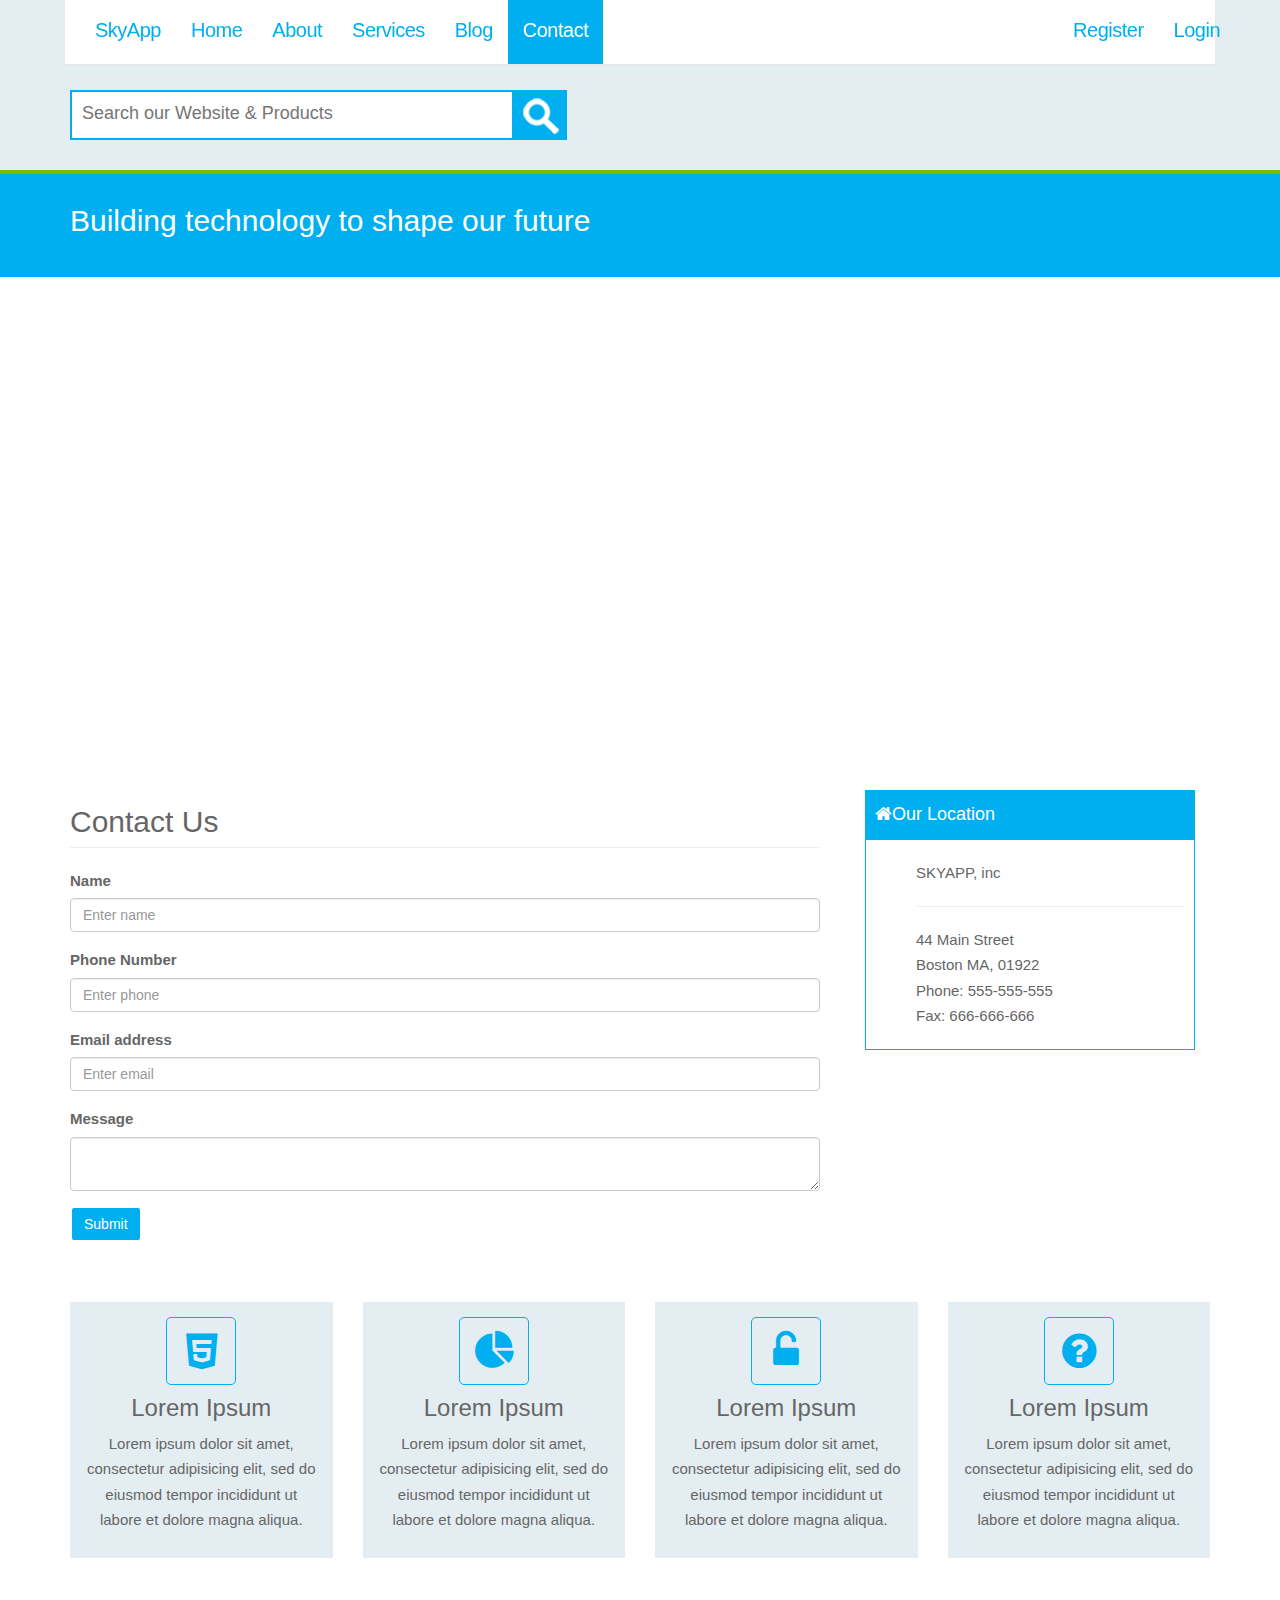
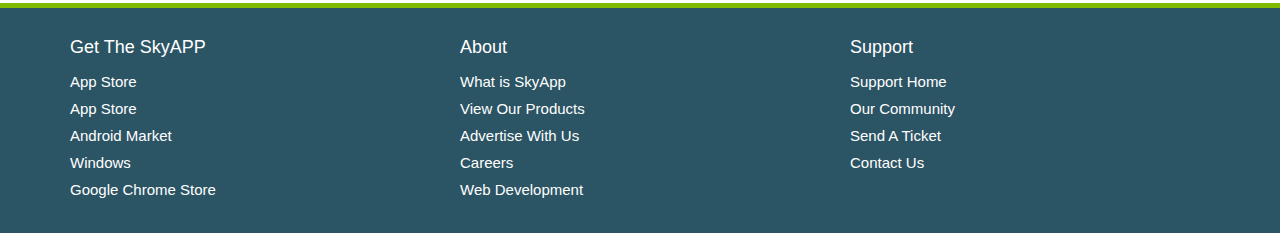
<file: contact.html>
<!DOCTYPE html>
<html lang="en">
  <head>
    <meta charset="utf-8">
    <meta http-equiv="X-UA-Compatible" content="IE=edge">
    <meta name="viewport" content="width=device-width, initial-scale=1">

    <title>SkyApp | Contact</title>

    <!-- Bootstrap core CSS -->
    <link href="css/bootstrap.css" rel="stylesheet">
    <!-- Custom styles for this template -->
    <link href="css/font-awesome.css" rel="stylesheet">
    <link href="css/main.css" rel="stylesheet">
  </head>
  <body>
    <header class="header-main">
      <nav class="navbar navbar-inverse navbar-fixed-top">
        <div class="container">
          <div class="navbar-header">
            <button type="button" class="navbar-toggle collapsed" data-toggle="collapse" data-target="#navbar" aria-expanded="false" aria-controls="navbar">
              <span class="sr-only">Toggle navigation</span>
              <span class="icon-bar"></span>
              <span class="icon-bar"></span>
              <span class="icon-bar"></span>
            </button>
            <a class="navbar-brand" href="#">SkyApp</a>
          </div>
          <div id="navbar" class="collapse navbar-collapse">
            <ul class="nav navbar-nav">
              <li><a href="index.html">Home</a></li>
              <li><a href="about.html">About</a></li>
              <li><a href="services.html">Services</a></li>
              <li><a href="blog.html">Blog</a></li>
              <li class="active"><a href="contact.html">Contact</a></li>
            </ul>
            <ul class="nav navbar-nav navbar-sub pull-right">
                <li><a href="#">Register</a></li>
                <li><a href="#">Login</a></li>
            </ul>
          </div><!--/.nav-collapse -->
        </div>
      </nav>
  </header>

<section class="section-light top-inner">
  <div class="container">
    <div class="row">
      <div class="col-md-6">
        <form class="search">
          <div>
            <input type="search" placeholder="Search our Website & Products">
            <button type="submit" value=""><img src="img/search.png" alt="search"></button>

          </div>
        </form>
      </div>
      <div class="col-md-6">

      </div>
    </div>
  </div>
</section>

<section class="section-primary-a">
  <div class="container">
    <div class="row">
      <div class="col-md-12">
        <h2>Building technology to shape our future</h2>
      </div>
    </div>
  </div>
</section>

<section class="section-map">
  <iframe src="https://www.google.com/maps/embed?pb=!1m14!1m8!1m3!1d2947.561497782143!2d-71.0621316!3d42.373183600000004!3m2!1i1024!2i768!4f13.1!3m3!1m2!1s0x89e370ed675fcd1b%3A0x5309f0ed69db33f1!2s44+Main+St%2C+Boston%2C+MA+02129!5e0!3m2!1sen!2sus!4v1411337388236" width="1600" height="400" frameborder="0" style="border:0"></iframe>
</section>

<section class="section-main">
  <div class="container">
    <div class="row">
      <div class="col-md-8">
        <h2 class="page-header">Contact Us</h2>
        <form role="form">
          <div class="form-group">
            <label>Name</label>
            <input type="text" class="form-control" placeholder="Enter name" name="" value="">
          </div>
          <div class="form-group">
            <label>Phone Number</label>
            <input type="text" class="form-control" placeholder="Enter phone" name="" value="">
          </div>
          <div class="form-group">
            <label>Email address</label>
            <input type="text" class="form-control" placeholder="Enter email" name="" value="">
          </div>
          <div class="form-group">
            <label>Message</label>
            <textarea class="form-control"></textarea>
          </div>
          <button type="submit" class="btn btn-primary">Submit</button>
        </form>
      </div>
      <div class="col-md-4">
        <div class="block block-primary-head no-pad">
          <h3><i class="fa fa-home"></i>Our Location</h3>
          <div class="block-content">
            <ul class="list-location">
              <li><h4></h4>SKYAPP, inc</li><hr>
              <li>44 Main Street</li>
              <li>Boston MA, 01922</li>
              <li>Phone: 555-555-555</li>
              <li>Fax: 666-666-666</li>
            </ul>
          </div>
        </div>
      </div>
    </div>
  </div>
</section>
<section>
  <div class="container">
    <div class="row">
      <div class="col-md-3">
        <div class="block block-light block-center">
          <i class="fa fa-html5 fa-primary fa-6 fa-border"></i>
          <h3>Lorem Ipsum</h3>
          <p>Lorem ipsum dolor sit amet, consectetur adipisicing elit, sed do
          eiusmod tempor incididunt ut labore et dolore magna aliqua.</p>
        </div>
      </div>
      <div class="col-md-3">
        <div class="block block-light block-center">
          <i class="fa fa-pie-chart fa-primary fa-6 fa-border"></i>
          <h3>Lorem Ipsum</h3>
          <p>Lorem ipsum dolor sit amet, consectetur adipisicing elit, sed do
          eiusmod tempor incididunt ut labore et dolore magna aliqua.</p>
        </div>
      </div>
      <div class="col-md-3">
        <div class="block block-light block-center">
          <i class="fa fa-unlock-alt fa-primary fa-6 fa-border"></i>
          <h3>Lorem Ipsum</h3>
          <p>Lorem ipsum dolor sit amet, consectetur adipisicing elit, sed do
          eiusmod tempor incididunt ut labore et dolore magna aliqua.</p>
        </div>
      </div>
      <div class="col-md-3">
        <div class="block block-light block-center">
          <i class="fa fa-question-circle fa-primary fa-6 fa-border"></i>
          <h3>Lorem Ipsum</h3>
          <p>Lorem ipsum dolor sit amet, consectetur adipisicing elit, sed do
          eiusmod tempor incididunt ut labore et dolore magna aliqua.</p>
        </div>
      </div>
    </div>
  </div>
</section>

<footer class="footer-main">
  <div class="container">
    <div class="row">
      <div class="col-md-4">
        <h4>Get The SkyAPP</h4>
        <ul>
          <li class="app-appstore"><a href="#">App Store</a></li>
          <li class="app-play"><a href="#">App Store</a></li>
          <li class="app-droid-"><a href="#">Android Market</a></li>
          <li class="app-windows"><a href="#">Windows</a></li>
          <li class="app-chrome"><a href="#">Google Chrome Store</a></li>
        </ul>
      </div>
      <div class="col-md-4">
        <h4>About</h4>
        <ul>
          <li><a href="#">What is SkyApp</a></li>
          <li><a href="#">View Our Products</a></li>
          <li><a href="#">Advertise With Us</a></li>
          <li><a href="#">Careers</a></li>
          <li><a href="#">Web Development</a></li>
        </ul>
      </div>
      <div class="col-md-4">
        <h4>Support</h4>
        <ul>
          <li><a href="#">Support Home</a></li>
          <li><a href="#">Our Community</a></li>
          <li><a href="#">Send A Ticket</a></li>
          <li><a href="#">Contact Us</a></li>
        </ul>
      </div>
    </div>
  </div>
</footer>


    <!-- Bootstrap core JavaScript
    ================================================== -->
    <!-- Placed at the end of the document so the pages load faster -->
    <script src="js/jquery.js"></script>
    <script src="js/bootstrap.js"></script>
  </body>
</html>
</file>
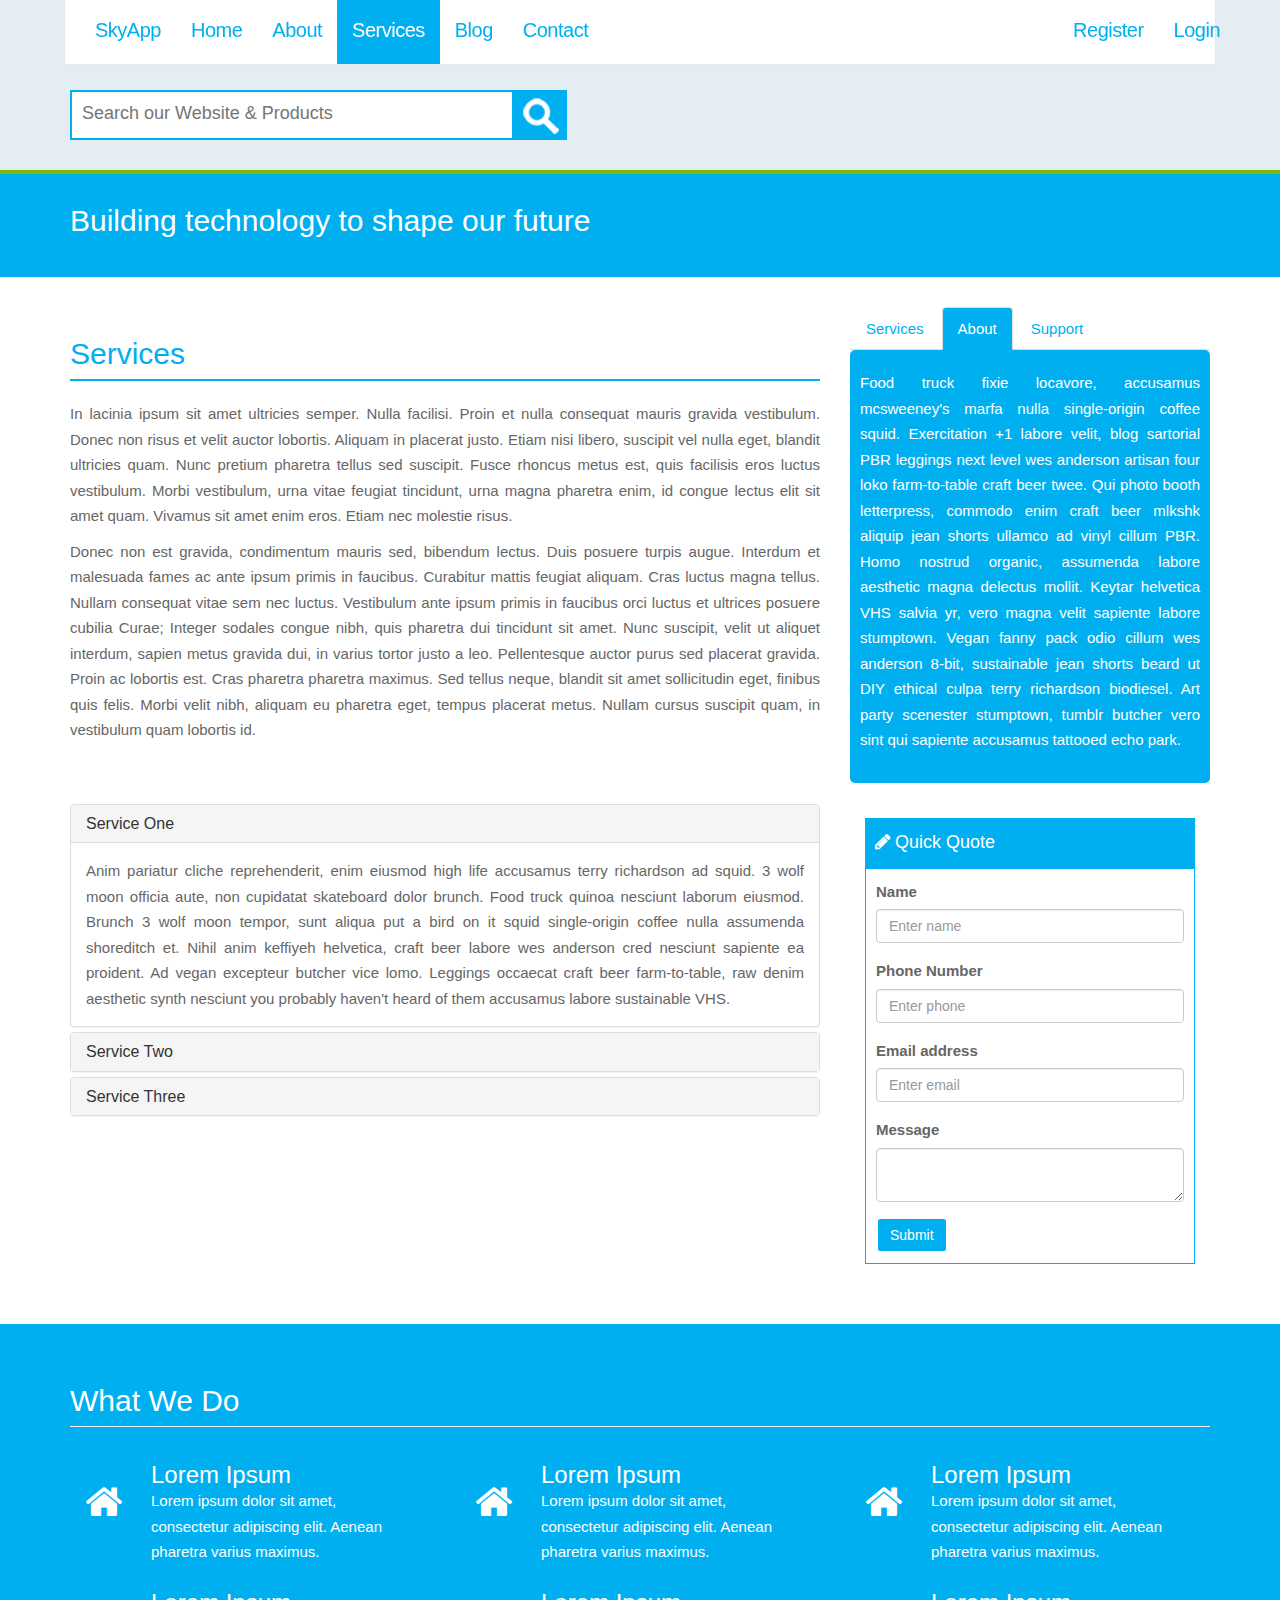
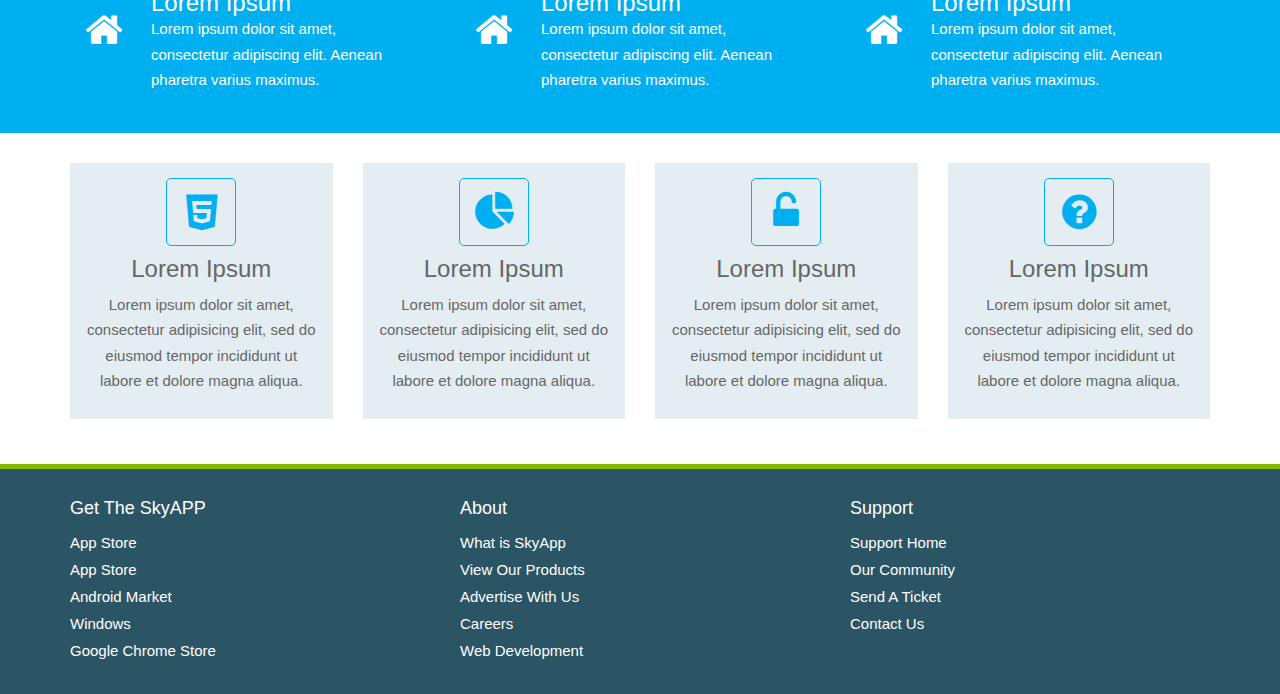
<file: services.html>
<!DOCTYPE html>
<html lang="en">
  <head>
    <meta charset="utf-8">
    <meta http-equiv="X-UA-Compatible" content="IE=edge">
    <meta name="viewport" content="width=device-width, initial-scale=1">

    <title>SkyApp | Services</title>

    <!-- Bootstrap core CSS -->
    <link href="css/bootstrap.css" rel="stylesheet">
    <!-- Custom styles for this template -->
    <link href="css/font-awesome.css" rel="stylesheet">
    <link href="css/main.css" rel="stylesheet">
  </head>
  <body>
    <header class="header-main">
      <nav class="navbar navbar-inverse navbar-fixed-top">
        <div class="container">
          <div class="navbar-header">
            <button type="button" class="navbar-toggle collapsed" data-toggle="collapse" data-target="#navbar" aria-expanded="false" aria-controls="navbar">
              <span class="sr-only">Toggle navigation</span>
              <span class="icon-bar"></span>
              <span class="icon-bar"></span>
              <span class="icon-bar"></span>
            </button>
            <a class="navbar-brand" href="#">SkyApp</a>
          </div>
          <div id="navbar" class="collapse navbar-collapse">
            <ul class="nav navbar-nav">
              <li><a href="index.html">Home</a></li>
              <li><a href="about.html">About</a></li>
              <li class="active"><a href="services.html">Services</a></li>
              <li><a href="blog.html">Blog</a></li>
              <li><a href="contact.html">Contact</a></li>
            </ul>
            <ul class="nav navbar-nav navbar-sub pull-right">
                <li><a href="#">Register</a></li>
                <li><a href="#">Login</a></li>
            </ul>
          </div><!--/.nav-collapse -->
        </div>
      </nav>
  </header>

<section class="section-light top-inner">
  <div class="container">
    <div class="row">
      <div class="col-md-6">
        <form class="search">
          <div>
            <input type="search" placeholder="Search our Website & Products">
            <button type="submit" value=""><img src="img/search.png" alt="search"></button>

          </div>
        </form>
      </div>
      <div class="col-md-6">

      </div>
    </div>
  </div>
</section>

<section class="section-primary-a">
  <div class="container">
    <div class="row">
      <div class="col-md-12">
        <h2>Building technology to shape our future</h2>
      </div>
    </div>
  </div>
</section>

<section class="section-main section-justify">
  <div class="container">
    <div class="row">
      <div class="col-md-8">
        <h2 class="page-header heading-primary-a">Services</h2>
        <p>In lacinia ipsum sit amet ultricies semper. Nulla facilisi. Proin et nulla consequat mauris gravida vestibulum. Donec non risus et velit auctor lobortis. Aliquam in placerat justo. Etiam nisi libero, suscipit vel nulla eget, blandit ultricies quam. Nunc pretium pharetra tellus sed suscipit. Fusce rhoncus metus est, quis facilisis eros luctus vestibulum. Morbi vestibulum, urna vitae feugiat tincidunt, urna magna pharetra enim, id congue lectus elit sit amet quam. Vivamus sit amet enim eros. Etiam nec molestie risus.</p>
				<p>Donec non est gravida, condimentum mauris sed, bibendum lectus. Duis posuere turpis augue. Interdum et malesuada fames ac ante ipsum primis in faucibus. Curabitur mattis feugiat aliquam. Cras luctus magna tellus. Nullam consequat vitae sem nec luctus. Vestibulum ante ipsum primis in faucibus orci luctus et ultrices posuere cubilia Curae; Integer sodales congue nibh, quis pharetra dui tincidunt sit amet. Nunc suscipit, velit ut aliquet interdum, sapien metus gravida dui, in varius tortor justo a leo. Pellentesque auctor purus sed placerat gravida. Proin ac lobortis est. Cras pharetra pharetra maximus. Sed tellus neque, blandit sit amet sollicitudin eget, finibus quis felis. Morbi velit nibh, aliquam eu pharetra eget, tempus placerat metus. Nullam cursus suscipit quam, in vestibulum quam lobortis id.</p>
				<br><br>
        <div class="panel-group" id="accordion">
          <div class="panel panel-default">
            <div class="panel-heading">
              <h4 class="panel-title">
                <a role="button" data-toggle="collapse" data-parent="#accordion" href="#collapseOne" aria-expanded="true" aria-controls="collapseOne">
                  Service One
                </a>
              </h4>
            </div>
            <div id="collapseOne" class="panel-collapse collapse in">
              <div class="panel-body">
                Anim pariatur cliche reprehenderit, enim eiusmod high life accusamus terry richardson ad squid. 3 wolf moon officia aute, non cupidatat skateboard dolor brunch. Food truck quinoa nesciunt laborum eiusmod. Brunch 3 wolf moon tempor, sunt aliqua put a bird on it squid single-origin coffee nulla assumenda shoreditch et. Nihil anim keffiyeh helvetica, craft beer labore wes anderson cred nesciunt sapiente ea proident. Ad vegan excepteur butcher vice lomo. Leggings occaecat craft beer farm-to-table, raw denim aesthetic synth nesciunt you probably haven't heard of them accusamus labore sustainable VHS.
              </div>
            </div>
          </div>
          <div class="panel panel-default">
            <div class="panel-heading">
              <h4 class="panel-title">
                <a class="collapsed" role="button" data-toggle="collapse" data-parent="#accordion" href="#collapseTwo" aria-expanded="false" aria-controls="collapseTwo">
                  Service Two
                </a>
              </h4>
            </div>
            <div id="collapseTwo" class="panel-collapse collapse">
              <div class="panel-body">
                Anim pariatur cliche reprehenderit, enim eiusmod high life accusamus terry richardson ad squid. 3 wolf moon officia aute, non cupidatat skateboard dolor brunch. Food truck quinoa nesciunt laborum eiusmod. Brunch 3 wolf moon tempor, sunt aliqua put a bird on it squid single-origin coffee nulla assumenda shoreditch et. Nihil anim keffiyeh helvetica, craft beer labore wes anderson cred nesciunt sapiente ea proident. Ad vegan excepteur butcher vice lomo. Leggings occaecat craft beer farm-to-table, raw denim aesthetic synth nesciunt you probably haven't heard of them accusamus labore sustainable VHS.
              </div>
            </div>
          </div>
          <div class="panel panel-default">
            <div class="panel-heading" role="tab" id="headingThree">
              <h4 class="panel-title">
                <a class="collapsed" role="button" data-toggle="collapse" data-parent="#accordion" href="#collapseThree" aria-expanded="false" aria-controls="collapseThree">
                  Service Three
                </a>
              </h4>
            </div>
            <div id="collapseThree" class="panel-collapse collapse" role="tabpanel" aria-labelledby="headingThree">
              <div class="panel-body">
                Anim pariatur cliche reprehenderit, enim eiusmod high life accusamus terry richardson ad squid. 3 wolf moon officia aute, non cupidatat skateboard dolor brunch. Food truck quinoa nesciunt laborum eiusmod. Brunch 3 wolf moon tempor, sunt aliqua put a bird on it squid single-origin coffee nulla assumenda shoreditch et. Nihil anim keffiyeh helvetica, craft beer labore wes anderson cred nesciunt sapiente ea proident. Ad vegan excepteur butcher vice lomo. Leggings occaecat craft beer farm-to-table, raw denim aesthetic synth nesciunt you probably haven't heard of them accusamus labore sustainable VHS.
              </div>
            </div>
          </div>
        </div>
      </div>
      <div class="col-md-4">
        <div class="yab tab-primary">
          <ul class="nav nav-tabs" id="myTabs" role="tablist">
            <li><a href="#home" role="tab" data-toggle="tab">Services</a></li>
            <li class="active"><a href="#profile" role="tab" data-toggle="tab">About</a></li>
            <li><a href="#profile" role="tab" data-toggle="tab">Support</a></li>
          </ul>
          <div class="tab-content" id="myTabContent">
            <div class="tab-pane fade" id="home">
              <p>Raw denim you probably haven't heard of them jean shorts Austin. Nesciunt tofu stumptown aliqua, retro synth master cleanse. Mustache cliche tempor, williamsburg carles vegan helvetica. Reprehenderit butcher retro keffiyeh dreamcatcher synth. Cosby sweater eu banh mi, qui irure terry richardson ex squid. Aliquip placeat salvia cillum iphone. Seitan aliquip quis cardigan american apparel, butcher voluptate nisi qui.</p>
            </div>
            <div class="tab-pane fade active in" id="profile">
                <p>Food truck fixie locavore, accusamus mcsweeney's marfa nulla single-origin coffee squid. Exercitation +1 labore velit, blog sartorial PBR leggings next level wes anderson artisan four loko farm-to-table craft beer twee. Qui photo booth letterpress, commodo enim craft beer mlkshk aliquip jean shorts ullamco ad vinyl cillum PBR. Homo nostrud organic, assumenda labore aesthetic magna delectus mollit. Keytar helvetica VHS salvia yr, vero magna velit sapiente labore stumptown. Vegan fanny pack odio cillum wes anderson 8-bit, sustainable jean shorts beard ut DIY ethical culpa terry richardson biodiesel. Art party scenester stumptown, tumblr butcher vero sint qui sapiente accusamus tattooed echo park.</p>
              </div>
              <div class="tab-pane fade" id="dropdown1">
                <p>Etsy mixtape wayfarers, ethical wes anderson tofu before they sold out mcsweeney's organic lomo retro fanny pack lo-fi farm-to-table readymade. Messenger bag gentrify pitchfork tattooed craft beer, iphone skateboard locavore carles etsy salvia banksy hoodie helvetica. DIY synth PBR banksy irony. Leggings gentrify squid 8-bit cred pitchfork. Williamsburg banh mi whatever gluten-free, carles pitchfork biodiesel fixie etsy retro mlkshk vice blog. Scenester cred you probably haven't heard of them, vinyl craft beer blog stumptown. Pitchfork sustainable tofu synth chambray yr.</p>
              </div>
              <div class="tab-pane fade" id="dropdown2">
                <p>Trust fund seitan letterpress, keytar raw denim keffiyeh etsy art party before they sold out master cleanse gluten-free squid scenester freegan cosby sweater. Fanny pack portland seitan DIY, art party locavore wolf cliche high life echo park Austin. Cred vinyl keffiyeh DIY salvia PBR, banh mi before they sold out farm-to-table VHS viral locavore cosby sweater. Lomo wolf viral, mustache readymade thundercats keffiyeh craft beer marfa ethical. Wolf salvia freegan, sartorial keffiyeh echo park vegan.</p>
              </div>
            </div>
          </div>
          <div class="block block-primary-head no-pad">
            <h3><i class="fa fa-pencil"></i> Quick Quote</h3>
            <div class="block-content">
              <form role="form">
                <div class="form-group">
                  <label>Name</label>
                  <input type="text" class="form-control" placeholder="Enter name" name="" value="">
                </div>
                <div class="form-group">
                  <label>Phone Number</label>
                  <input type="text" class="form-control" placeholder="Enter phone" name="" value="">
                </div>
                <div class="form-group">
                  <label>Email address</label>
                  <input type="text" class="form-control" placeholder="Enter email" name="" value="">
                </div>
                <div class="form-group">
                  <label>Message</label>
                  <textarea class="form-control"></textarea>
                </div>
                <button type="submit" class="btn btn-primary">Submit</button>
              </form>
            </div>
          </div>
      </div>
    </div>
  </div>
</section>

<section class="section-primary">
  <div class="container">
    <h2 class="page-header">What We Do</h2>
    <div class="row">
      <div class="col-md-4">
        <div class="block block-icon">
          <div class="icon">
            <i class="fa fa-home fa-6"></i>
          </div>
          <div class="icon-content">
            <h3>Lorem Ipsum</h3>
            <p>Lorem ipsum dolor sit amet, consectetur adipiscing elit. Aenean pharetra varius maximus.</p>
          </div>
        </div>
      </div>
      <div class="col-md-4">
        <div class="block block-icon">
          <div class="icon">
            <i class="fa fa-home fa-6"></i>
          </div>
          <div class="icon-content">
            <h3>Lorem Ipsum</h3>
            <p>Lorem ipsum dolor sit amet, consectetur adipiscing elit. Aenean pharetra varius maximus.</p>
          </div>
        </div>
      </div>
      <div class="col-md-4">
        <div class="block block-icon">
          <div class="icon">
            <i class="fa fa-home fa-6"></i>
          </div>
          <div class="icon-content">
            <h3>Lorem Ipsum</h3>
            <p>Lorem ipsum dolor sit amet, consectetur adipiscing elit. Aenean pharetra varius maximus.</p>
          </div>
        </div>
      </div>
    </div>
    <div class="row">
      <div class="col-md-4">
        <div class="block block-icon">
          <div class="icon">
            <i class="fa fa-home fa-6"></i>
          </div>
          <div class="icon-content">
            <h3>Lorem Ipsum</h3>
            <p>Lorem ipsum dolor sit amet, consectetur adipiscing elit. Aenean pharetra varius maximus.</p>
          </div>
        </div>
      </div>
      <div class="col-md-4">
        <div class="block block-icon">
          <div class="icon">
            <i class="fa fa-home fa-6"></i>
          </div>
          <div class="icon-content">
            <h3>Lorem Ipsum</h3>
            <p>Lorem ipsum dolor sit amet, consectetur adipiscing elit. Aenean pharetra varius maximus.</p>
          </div>
        </div>
      </div>
      <div class="col-md-4">
        <div class="block block-icon">
          <div class="icon">
            <i class="fa fa-home fa-6"></i>
          </div>
          <div class="icon-content">
            <h3>Lorem Ipsum</h3>
            <p>Lorem ipsum dolor sit amet, consectetur adipiscing elit. Aenean pharetra varius maximus.</p>
          </div>
        </div>
      </div>
    </div>
  </div>
</section>

<section>
  <div class="container">
    <div class="row">
      <div class="col-md-3">
        <div class="block block-light block-center">
          <i class="fa fa-html5 fa-primary fa-border fa-6"></i>
          <h3>Lorem Ipsum</h3>
          <p>Lorem ipsum dolor sit amet, consectetur adipisicing elit, sed do
          eiusmod tempor incididunt ut labore et dolore magna aliqua.</p>
        </div>
      </div>
      <div class="col-md-3">
        <div class="block block-light block-center">
          <i class="fa fa-pie-chart fa-primary fa-border fa-6"></i>
          <h3>Lorem Ipsum</h3>
          <p>Lorem ipsum dolor sit amet, consectetur adipisicing elit, sed do
          eiusmod tempor incididunt ut labore et dolore magna aliqua.</p>
        </div>
      </div>
      <div class="col-md-3">
        <div class="block block-light block-center">
          <i class="fa fa-unlock-alt fa-primary fa-border fa-6"></i>
          <h3>Lorem Ipsum</h3>
          <p>Lorem ipsum dolor sit amet, consectetur adipisicing elit, sed do
          eiusmod tempor incididunt ut labore et dolore magna aliqua.</p>
        </div>
      </div>
      <div class="col-md-3">
        <div class="block block-light block-center">
          <i class="fa fa-question-circle fa-primary fa-border fa-6"></i>
          <h3>Lorem Ipsum</h3>
          <p>Lorem ipsum dolor sit amet, consectetur adipisicing elit, sed do
          eiusmod tempor incididunt ut labore et dolore magna aliqua.</p>
        </div>
      </div>
    </div>
  </div>
</section>

<footer class="footer-main">
  <div class="container">
    <div class="row">
      <div class="col-md-4">
        <h4>Get The SkyAPP</h4>
        <ul>
          <li class="app-appstore"><a href="#">App Store</a></li>
          <li class="app-play"><a href="#">App Store</a></li>
          <li class="app-droid-"><a href="#">Android Market</a></li>
          <li class="app-windows"><a href="#">Windows</a></li>
          <li class="app-chrome"><a href="#">Google Chrome Store</a></li>
        </ul>
      </div>
      <div class="col-md-4">
        <h4>About</h4>
        <ul>
          <li><a href="#">What is SkyApp</a></li>
          <li><a href="#">View Our Products</a></li>
          <li><a href="#">Advertise With Us</a></li>
          <li><a href="#">Careers</a></li>
          <li><a href="#">Web Development</a></li>
        </ul>
      </div>
      <div class="col-md-4">
        <h4>Support</h4>
        <ul>
          <li><a href="#">Support Home</a></li>
          <li><a href="#">Our Community</a></li>
          <li><a href="#">Send A Ticket</a></li>
          <li><a href="#">Contact Us</a></li>
        </ul>
      </div>
    </div>
  </div>
</footer>


    <!-- Bootstrap core JavaScript
    ================================================== -->
    <!-- Placed at the end of the document so the pages load faster -->
    <script src="js/jquery.js"></script>
    <script src="js/bootstrap.js"></script>
  </body>
</html>
</file>
<file: css/main.css>
/* SkyApp Bootstrap SASS Theme
 * author: Karol Konkol
 */
/* */
/* BASE STYLES */
h1, h2, h3, h4, h5 {
  margin-top: 0; }

.page-header {
  margin-top: 30px; }

.no-pad-top {
  padding-top: 0; }

.extra-pad {
  padding-top: 40px;
  padding-bottom: 40px; }

.top-inner {
  padding: 90px 0 30px 0;
  /* IMAGES SIZES */ }

.img-xsm {
  width: 100px; }

.img-sm {
  width: 200px; }

.img-lg {
  width: 400px; }

.img-xlg {
  width: 700px; }

.clearfix {
  clear: both; }

body {
  font-family: Segoe UI, Segoe WP, Segoe Regular, sans-serif;
  font-size: 15px;
  line-height: 1.7em;
  color: #666666; }

a {
  color: #00aff0; }

ul, li {
  list-style: none; }

input, textarea, button {
  -moz-border-radius: 0px;
  -webkit-border-radius: 0px;
  border-radius: 0px; }

img.device {
  width: 100%; }

img.device-small {
  width: 70%;
  margin-bottom: -40px; }

/* LAYOUTS STYLES */
/* Navbar */
.navbar {
  width: 90%;
  margin: auto;
  border-right: 1px solid #e7e7e7;
  border-left: 1px solid #e7e7e7;
  border-color: #e7e7e7;
  min-height: 60px;
  background: #fff;
  margin-bottom: 30px;
  padding-left: 15px;
  padding-right: 15px; }
  .navbar a {
    color: #00aff0 !important;
    font-size: 20px;
    letter-spacing: -0.5px;
    padding-bottom: 24px !important;
    padding-top: 20px !important; }

.navbar-inverse .navbar-nav > li > a:hover, .navbar-inverse .navbar-nav > li > a:focus, .navbar-inverse .navbar-nav > .active > a, .navbar-inverse .navbar-nav > .active > a:hover, .navbar-inverse .navbar-nav > .active > a:focus {
  background: #00aff0;
  color: #fff !important; }

/* FOOTER */
.footer-main {
  background: #2b5464;
  color: #ffffff;
  border-top: 5px solid #7fba00;
  min-height: 200px;
  padding: 30px 0;
  z-index: 100; }
  .footer-main a {
    color: #ffffff; }
  .footer-main ul {
    margin: 0;
    padding: 0; }
  .footer-main li {
    line-height: 1.8em;
    list-style: none; }

/* BLOG */
.blog-post {
  border-top: 1px solid #cccccc;
  border-right: 1px solid #cccccc;
  border-left: 1px solid #cccccc;
  padding: 15px; }
  .blog-post h2.page-header {
    margin-top: 5px !important; }

.blog-featured {
  float: left;
  margin-right: 15px; }

.post-meta {
  background: #f3f3f3;
  padding: 10px;
  border: 1px solid #cccccc;
  margin-bottom: 20px; }

@media(max-width:768px) {
  .search {
    display: inline-block;
    text-align: center; }

  .device {
    display: block;
    margin-top: 20px auto 0 auto; }

  .device-small {
    margin-bottom: 20px !important; }

  .footer-main ul {
    margin-bottom: 20px;
    text-align: center; }
  .footer-main h4 {
    text-align: center; } }
/* MODULES STYLES */
/* Lists */
.list, .list-feature {
  margin-bottom: 30px; }

.list-feature {
  margin: 0;
  padding: 0;
  width: 80%; }
  .list-feature li {
    line-height: 3.6em;
    border-bottom: 1px solid #cccccc;
    overflow: auto; }
  .list-feature li:last-child {
    border: 0; }
  .list-feature span {
    vertical-align: top;
    padding-top: 9px;
    font-size: 120%; }
  .list-feature i {
    margin-top: -9px;
    margin-right: 5px; }

.list-comments {
  margin: 0;
  padding: 0; }

.list-comments li {
  padding: 10px 0 5px 0;
  border-bottom: 1px solid #cccccc;
  overflow: auto !important; }

.list-comments li:last-child {
  border: 0; }

.list-comments img {
  width: 100px; }

/* Icons */
.fa-2 {
  font-size: 18px; }

.fa-3 {
  font-size: 24px; }

.fa-4 {
  font-size: 27px; }

.fa-5 {
  font-size: 35px; }

.fa-6 {
  font-size: 40px; }

.fa-primary {
  color: #00aff0; }

.fa-border {
  border: 1px solid #00aff0;
  -moz-border-radius: 5px;
  -webkit-border-radius: 5px;
  border-radius: 5px;
  padding: 13px 15px;
  width: 70px;
  margin-bottom: 10px; }

/* Headings */
.heading-primary-a {
  border-bottom: 2px solid #00aff0; }

.heading-primary, .heading-primary-a {
  color: #00aff0; }

.heading-secondary, .heading-secondary-a {
  color: #7fba00; }

.heading-secondary-a {
  border-bottom: 2px solid #7fba00; }

.heading-light, .heading-light-a {
  color: #e4eef2; }

.heading-light-a {
  border-bottom: 2px solid #e4eef2; }

.heading-dark, .heading-dark-a {
  color: #2b5464; }

.heading-dark-a {
  border-bottom: 2px solid #2b5464; }

/* Emphasis Text */
.em-primary {
  color: #00aff0; }

.em-secondary {
  color: #7fba00; }

.em-light {
  color: #e4eef2; }

.em-dark {
  color: #2b5464; }

/* Blocks */
.block, .block-primary, .block-secondary, .block-light, .block-dark {
  padding: 15px;
  margin-bottom: 15px; }
  .block h3, .block-primary h3, .block-secondary h3, .block-light h3, .block-dark h3 {
    margin-top: 0;
    padding-top: 0; }
  .block iframe, .block-primary iframe, .block-secondary iframe, .block-light iframe, .block-dark iframe {
    width: 100%; }

.block-primary {
  background: #00aff0;
  color: #ffffff; }

.block-secondary {
  background: #7fba00;
  color: #ffffff; }

.block-light {
  background: #e4eef2;
  color: #666666; }

.block-dark {
  background: #2b5464;
  color: #ffffff; }

.block-center {
  text-align: center !important; }

.block-image img {
  width: 100%; }

.block-border {
  border: 1px solid #cccccc; }

.block-primary-head h3 {
  padding: 15px 5px 15px 10px;
  background: #00aff0;
  color: #ffffff;
  margin: 0;
  font-size: 18px; }
.block-primary-head .block-content {
  border: 1px solid #00aff0;
  padding: 10px; }

.block-icon h3 {
  padding: 0;
  margin: 0; }
.block-icon .icon {
  float: left;
  width: 20%;
  margin-top: 20px; }
.block-icon .icon-content {
  float: left;
  width: 70%; }

/* BUTTONS */
.btn-primary {
  background: #00aff0;
  color: #ffffff;
  border: 2px solid #ffffff; }

.btn-primary:hover {
  background: #008abd;
  border: 2px solid #ffffff; }

/* SECTIONS */
section {
  padding: 30px 0; }

.section-showcase {
  height: 400px;
  background: url("../img/showcase.jpg") no-repeat top center; }
  .section-showcase .showcase-content {
    padding: 110px 15px;
    text-align: center; }
  .section-showcase h1 {
    color: #00aff0; }

.section-justify {
  text-align: justify; }

.section-primary, .section-primary-a, .section-primary-b {
  background: #00aff0;
  color: #ffffff; }

.section-primary-a {
  border-top: 4px solid #7fba00; }

.section-primary-b {
  border-bottom: 4px solid #7fba00; }

.section-secondary {
  background: #7fba00;
  color: #ffffff; }

.section-light {
  background: #e4eef2;
  color: #666666; }

.section-dark {
  background: #2b5464;
  color: #ffffff; }

.carousel {
  margin-bottom: 20px; }

.carousel img {
  padding: 3px;
  border: 1px solid #cccccc; }

/* TABS */
.tab-pane {
  padding: 20px 10px;
  -moz-border-radius: 5px;
  -webkit-border-radius: 5px;
  border-radius: 5px;
  margin-bottom: 20px;
  text-align: justify; }

.tab-primary .tab-pane, .tab-primary .nav-tabs > li.active > a, .nav-tabs > li.active > a:hover, .nav-tabs > li.active > a:focus {
  background: #00aff0;
  color: #ffffff; }

.tab-secondary .tab-pane, .tab-secondary .nav-tabs > li.active > a, .nav-tabs > li.active > a:hover, .nav-tabs > li.active > a:focus {
  background: #7fba00;
  color: #ffffff; }

.tab-light .tab-pane, .tab-light .nav-tabs > li.active > a, .nav-tabs > li.active > a:hover, .nav-tabs > li.active > a:focus {
  background: #e4eef2;
  color: #666666; }

.tab-dark .tab-pane, .tab-dark .nav-tabs > li.active > a, .nav-tabs > li.active > a:hover, .nav-tabs > li.active > a:focus {
  background: #2b5464;
  color: #ffffff; }

/* Searchbox */
.search {
  width: 100%; }
  .search h3 {
    margin-top: 0;
    padding-top: 0; }
  .search input[type="search"] {
    border: 0;
    height: 50px;
    width: 80%;
    border: 2px solid #00aff0;
    font-size: 18px;
    padding-left: 10px;
    padding-bottom: 5px; }
  .search button {
    border: 0;
    background: none;
    padding: 0;
    vertical-align: top;
    margin-left: -4px; }

/*# sourceMappingURL=main.css.map */
</file>
